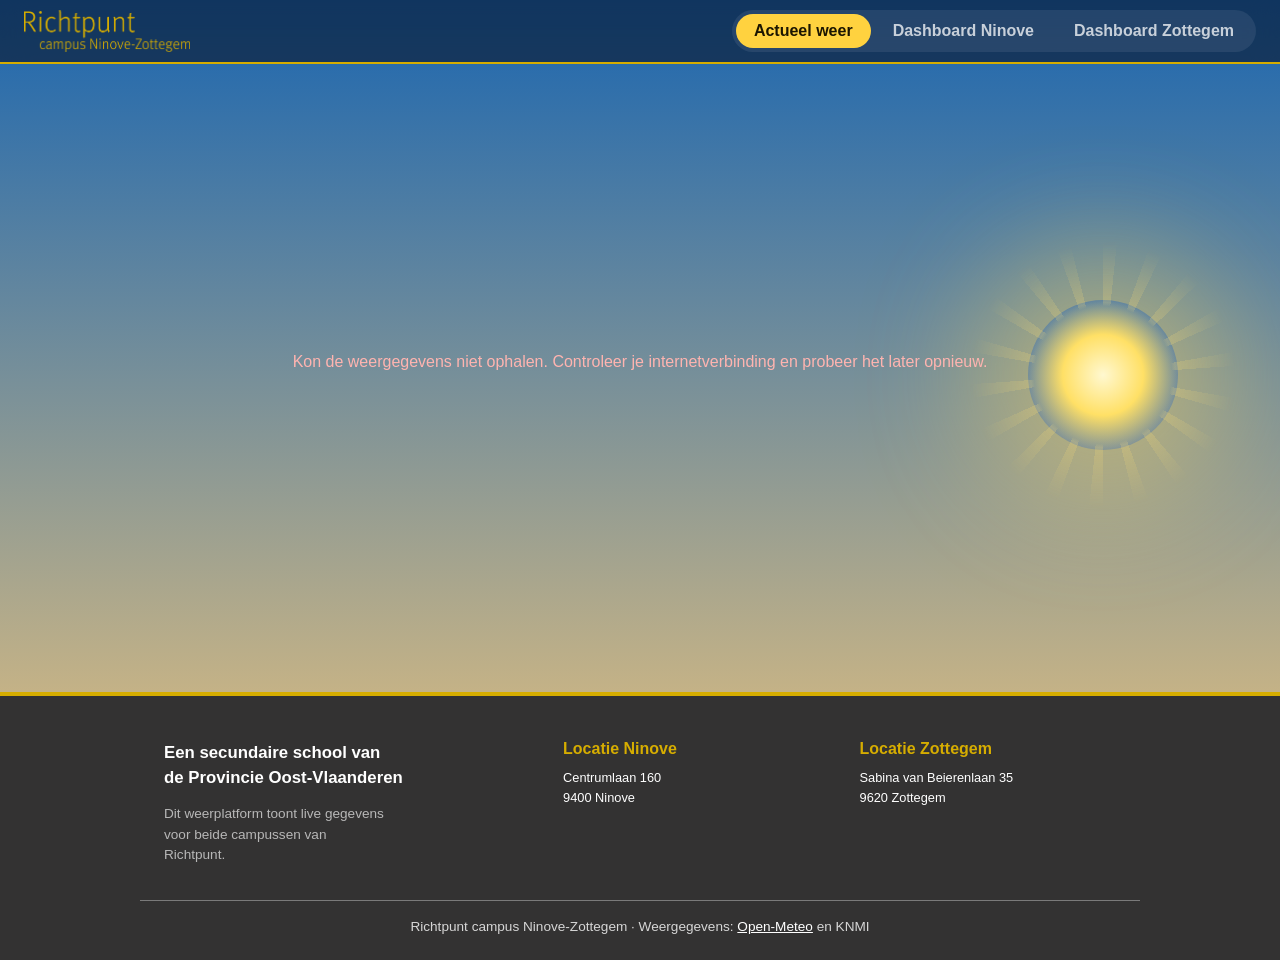
<file: projecten/weer/index.html>
<!DOCTYPE html>
<html lang="nl">
<head>
  <meta charset="UTF-8" />
  <meta name="viewport" content="width=device-width, initial-scale=1.0" />
  <title>Richtpunt Weer | campus Ninove-Zottegem</title>
  <link rel="preconnect" href="https://api.open-meteo.com" />
  <link rel="stylesheet" href="vendor/leaflet/leaflet.css" />
  <link rel="stylesheet" href="style.css?v=2" />
</head>
<body data-sky="clear" data-time="day">
  <div class="sky" aria-hidden="true">
    <div class="sun"></div>
    <div class="moon"></div>
    <div class="stars"></div>
    <div class="cloud c1"></div>
    <div class="cloud c2"></div>
    <div class="cloud c3"></div>
    <div class="cloud c4"></div>
    <div class="particles" id="particles"></div>
    <div class="flash"></div>
  </div>

  <div class="mascot-stage" aria-hidden="true">
  <div class="mascot" id="mascot" data-season="default">
    <div class="bubble"></div>
    <svg viewBox="-10 -42 140 192">
      <g class="m-all">
        <g class="m-wind"><path d="M-6 70 H18"/><path d="M-10 86 H12"/><path d="M-4 102 H16"/></g>

        <!-- jas -->
        <path class="m-coat" d="M18 150 C16 112 32 96 60 96 C88 96 104 112 102 150Z"/>
        <path class="m-coat-shade" d="M60 96 C88 96 104 112 102 150 L86 150 C90 126 78 104 60 96Z"/>
        <path class="m-collar" d="M42 98 L60 118 L78 98 L72 94 L60 105 L48 94Z"/>
        <path class="m-line" d="M60 118 V150"/>
        <circle class="m-btn" cx="60" cy="130" r="2.2"/><circle class="m-btn" cx="60" cy="142" r="2.2"/>
        <circle class="m-badge" cx="82" cy="126" r="8"/><text class="m-badge-t" x="82" y="129.4">R</text>
        <g class="s-kerst"><path class="sa-fur" d="M40 100 Q60 124 80 100 L84 106 Q60 132 36 106Z"/><circle class="sa-fur" cx="40" cy="104" r="5"/><circle class="sa-fur" cx="52" cy="114" r="5"/><circle class="sa-fur" cx="68" cy="114" r="5"/><circle class="sa-fur" cx="80" cy="104" r="5"/></g>
        <g class="s-pasen"><g transform="translate(34 134)"><line class="stem" x1="0" y1="0" x2="0" y2="9"/><circle class="flower-p" cx="-4" cy="-1" r="3.4"/><circle class="flower-p" cx="4" cy="-1" r="3.4"/><circle class="flower-p" cx="0" cy="-5" r="3.4"/><circle class="flower-p" cx="0" cy="3" r="3.4"/><circle class="flower-c" cx="0" cy="-1" r="2.6"/></g></g>

        <!-- sjaal bij kou -->
        <g class="m-scarf"><path d="M34 98 Q60 118 86 98 L84 112 Q60 130 36 112Z"/><path d="M72 112 L82 142 L67 138Z"/><path class="stripe" d="M38 104 Q60 122 82 104"/></g>

        <!-- zwaaiende arm met voorwerp -->
        <g class="m-arm">
          <path class="m-sleeve" d="M92 116 Q112 102 108 82"/>
          <g class="s-halloween" transform="translate(110 56)"><rect class="pumpkin-stem" x="-2.5" y="-14" width="5" height="6" rx="1.5"/><ellipse class="pumpkin" cx="0" cy="0" rx="13" ry="11"/><path class="pumpkin-rib" d="M-6 -10 Q-9 0 -6 10 M6 -10 Q9 0 6 10 M0 -11 V11"/><path class="pumpkin-face" d="M-7 -3 L-3 -3 L-5 -7Z M3 -3 L7 -3 L5 -7Z M-7 3 L-4 6 L-2 3 L0 6 L2 3 L4 6 L7 3 L5 8 L-5 8Z"/></g>
          <g class="s-pasen" transform="translate(110 60)"><ellipse class="egg" cx="0" cy="0" rx="9" ry="12"/><path class="egg-z" d="M-9 -2 L-5 -6 L-1 -2 L3 -6 L7 -2 L9 -3"/><path class="egg-z" d="M-9 5 L-5 1 L-1 5 L3 1 L7 5 L9 4"/><circle class="egg-d" cx="-2" cy="-9" r="1.5"/><circle class="egg-d" cx="3" cy="10" r="1.5"/></g>
          <g class="s-kerst"><path class="cane" d="M110 78 V48 Q110 36 120 36 Q130 36 130 46"/><path class="cane-r" d="M110 78 V48 Q110 36 120 36 Q130 36 130 46"/></g>
          <circle class="m-skin" cx="108" cy="76" r="7.5"/>
          <path d="M104 70 Q108 66 112 70" fill="none" stroke="rgba(0,0,0,.12)" stroke-width="1.5"/>
        </g>

        <!-- hoofd -->
        <ellipse class="m-skin-d" cx="30" cy="68" rx="4.6" ry="6.6"/><ellipse class="m-skin-d" cx="90" cy="68" rx="4.6" ry="6.6"/>
        <circle class="m-skin" cx="60" cy="62" r="30"/>
        <path class="m-hair" d="M30 62 C26 38 44 28 62 30 C80 28 96 40 90 62 C86 52 80 47 70 46 C62 52 46 50 38 54 C34 56 32 59 30 62Z"/>
        <!-- gezicht -->
        <g class="m-brows"><path d="M41 58 Q49 53 57 57"/><path d="M63 57 Q71 53 79 58"/></g>
        <g class="m-eyes"><circle class="white" cx="49" cy="68" r="6.8"/><circle class="white" cx="71" cy="68" r="6.8"/><circle class="pupil" cx="50" cy="69" r="3.6"/><circle class="pupil" cx="72" cy="69" r="3.6"/><circle class="glint" cx="51.4" cy="67.4" r="1.2"/><circle class="glint" cx="73.4" cy="67.4" r="1.2"/></g>
        <path class="m-nose" d="M60 71 Q57.5 77 61.5 78"/>
        <circle class="m-cheek" cx="41" cy="79" r="4.6"/><circle class="m-cheek" cx="79" cy="79" r="4.6"/>
        <path class="m-mouth" d="M50 82 Q60 93 70 82 Q60 84.5 50 82Z"/>
        <path class="m-teeth" d="M54 83 Q60 86.5 66 83 Q60 85 54 83Z"/>
        <g class="m-glasses"><rect x="37" y="60" width="23" height="15" rx="6.5"/><rect x="60" y="60" width="23" height="15" rx="6.5"/><path d="M58 66 H62"/><path d="M37 64 L31 62 M83 64 L89 62"/><rect class="shine" x="41" y="63" width="8" height="3" rx="1.5"/><rect class="shine" x="64" y="63" width="8" height="3" rx="1.5"/></g>

        <!-- standaard: muts -->
        <g class="s-default"><path class="beanie-top" d="M29 57 C27 22 93 22 91 57 C80 51 40 51 29 57Z"/><rect class="beanie-cuff" x="27" y="49" width="66" height="12" rx="6"/><path class="beanie-rib" d="M35 50 V60 M43 50 V60 M51 50 V60 M59 50 V60 M67 50 V60 M75 50 V60 M83 50 V60"/><circle class="pom" cx="60" cy="24" r="7.5"/><circle class="pom-hi" cx="57.5" cy="21.5" r="2.6"/></g>

        <!-- halloween: heksenhoed met vleermuis -->
        <g class="s-halloween"><ellipse class="w-hat" cx="60" cy="50" rx="42" ry="9"/><path class="w-hat" d="M36 49 C44 32 50 10 56 -12 C58 -20 66 -28 78 -32 C72 -22 72 -14 74 -4 C78 14 82 32 84 49Z"/><path class="w-band" d="M37 46 L83 46 L84 38 L40 38Z"/><rect class="w-buckle" x="55" y="36.5" width="10" height="11" rx="1.5"/><path class="w-star" d="M96 22 l2 5 5 .5 -4 3.5 1.2 5 -4.2 -2.8 -4.2 2.8 1.2 -5 -4 -3.5 5 -.5z"/><path class="w-star" d="M12 30 l1.5 3.6 3.8 .4 -2.9 2.5 .9 3.7 -3.3 -2 -3.3 2 .9 -3.7 -2.9 -2.5 3.8 -.4z" style="animation-delay:-1.3s"/>
          <g class="bat" transform="translate(-4 4)"><path d="M0 0 C2 -4 6 -5 8 -2 C10 -5 14 -4 16 0 C13 -1 11 0 10 2 C9 1 7 1 6 2 C5 0 3 -1 0 0Z"/><g class="wing"></g></g></g>

        <!-- pasen: konijnenoren -->
        <g class="s-pasen"><g class="ear e1"><path class="ear-out" d="M40 44 C26 12 30 -26 44 -32 C58 -26 54 12 52 44Z"/><path class="ear-in" d="M43 38 C34 14 37 -16 44 -21 C51 -16 50 14 49 38Z"/></g><g class="ear e2"><path class="ear-out" d="M68 44 C66 12 62 -26 76 -32 C90 -26 94 12 80 44Z"/><path class="ear-in" d="M71 38 C70 14 69 -16 76 -21 C83 -16 86 14 77 38Z"/></g><path class="band" d="M31 52 Q60 34 89 52"/><circle class="flower-c" cx="76" cy="42" r="0"/></g>

        <!-- kerst: kerstmuts -->
        <g class="s-kerst"><path class="sa-hat" d="M29 55 C28 26 58 6 92 20 C100 28 92 42 91 55 C80 48 40 48 29 55Z"/><path class="sa-shadow" d="M62 12 C80 14 90 28 91 55 C86 52 84 51 80 50 C84 36 76 22 62 12Z"/><rect class="sa-fur" x="25" y="47" width="70" height="14" rx="7"/><circle class="sa-fur" cx="98" cy="22" r="8"/></g>

        <!-- paraplu bij regen -->
        <g class="m-umbrella"><path class="canopy" d="M2 36 Q60 -34 118 36 Q103 27 89 36 Q74 27 60 36 Q46 27 31 36 Q17 27 2 36Z"/><path class="rib" d="M60 -12 V36 M60 36 V76 Q60 86 68 84"/></g>

        <!-- sneeuw bij kerst -->
        <g class="snow s-kerst"><circle cx="8" cy="-10" r="2.2"/><circle cx="104" cy="-14" r="1.8"/><circle cx="22" cy="-26" r="1.6"/><circle cx="118" cy="4" r="2"/><circle cx="-2" cy="14" r="1.8"/></g>
      </g>
    </svg>
  </div>
  </div>

  <header class="topbar">
    <div class="logo" id="nav-logo">
      <img src="assets/logo.png" alt="Richtpunt campus Ninove-Zottegem" />
    </div>
    <nav class="mainnav">
      <a href="#" id="nav-home" class="active" data-page="home">Actueel weer</a>
      <a href="#" id="nav-dash-ninove" data-page="dashboard-ninove">Dashboard Ninove</a>
      <a href="#" id="nav-dash-zottegem" data-page="dashboard-zottegem">Dashboard Zottegem</a>
    </nav>
    <div class="station-picker">
      <label for="station-select">Locatie:</label>
      <select id="station-select" disabled>
        <option>Laden…</option>
      </select>
    </div>
  </header>

  <main>
    <div id="status" class="status-msg"><div class="skeleton"><i></i><i></i><i></i></div><span>Weergegevens worden opgehaald…</span></div>

    <!-- ===== Pagina 1: Actueel weer ===== -->
    <section id="page-home" class="page" hidden>
      <div class="campus-banner" id="campus-banner" data-campus="ninove">
        <svg class="cb-art" viewBox="0 0 600 200" preserveAspectRatio="xMaxYMid slice" aria-hidden="true">
          <g class="art-ninove">
            <circle cx="470" cy="60" r="90" class="a1"/><circle cx="560" cy="150" r="70" class="a2"/>
            <path class="a3" d="M300 200 V130 H340 V90 H390 V140 H430 V110 H470 V200Z"/>
          </g>
          <g class="art-zottegem">
            <path class="a1" d="M330 200 L430 40 L530 200Z"/><path class="a2" d="M420 200 L520 70 L620 200Z"/>
            <circle cx="400" cy="46" r="26" class="a3"/>
          </g>
        </svg>
        <div class="cb-text">
          <span class="cb-kicker">Actueel weer op</span>
          <h1 class="cb-name" id="cb-name">Richtpunt Ninove</h1>
          <span class="cb-sub">Richtpunt campus Ninove-Zottegem</span>
        </div>
        <div class="cb-tabs" role="tablist" aria-label="Kies campus">
          <button type="button" role="tab" data-campus="ninove">Ninove</button>
          <button type="button" role="tab" data-campus="zottegem">Zottegem</button>
          <span class="cb-thumb" aria-hidden="true"></span>
        </div>
      </div>

      <div class="hero-card">
        <div class="hero-icon" id="hero-icon-emoji" aria-hidden="true"></div>
        <div class="hero-info">
          <h2 id="hero-station"></h2>
          <p class="desc" id="hero-desc"></p>
        </div>
        <div class="hero-temp" id="hero-temp"></div>
      </div>

      <div class="card-grid">
        <div class="info-card">
          <div class="label">Gevoelstemperatuur</div>
          <div class="value" id="feel-temp"></div>
        </div>
        <div class="info-card">
          <div class="label">Zon op / onder</div>
          <div class="value" id="home-sun"></div>
        </div>
        <div class="info-card">
          <div class="label">Luchtvochtigheid</div>
          <div class="value" id="humidity"></div>
        </div>
      </div>

      <div class="panel wind-panel" id="wind-panel">
        <div class="panel-head">
          <h3>Wind</h3>
          <span class="chip" id="beaufort"></span>
        </div>
        <div class="wind-body">
          <div class="compass">
            <div class="compass-ring">
              <span class="cp n">N</span><span class="cp o">O</span><span class="cp z">Z</span><span class="cp w">W</span>
              <div class="needle" id="needle"></div>
            </div>
            <div class="compass-from" id="wind-from"></div>
          </div>
          <div class="wind-figures">
            <div class="fig"><span class="num" id="wind-kmh">n.b.</span><span class="unit-label">km/u</span></div>
            <div class="fig fig-kn"><span class="num" id="wind-kn">n.b.</span><span class="unit-label">knopen</span></div>
            <p class="wind-gust" id="gust-line"></p>
          </div>
        </div>
      </div>

      <div class="panel drone-panel" id="drone-panel" data-verdict="go">
        <div class="panel-head">
          <h3>Drone-check</h3>
          <span class="chip">kleine drone, tot 1 kg</span>
        </div>
        <div class="drone-body">
          <div class="verdict">
            <svg class="drone-svg" viewBox="0 0 100 100" aria-hidden="true">
              <g class="arms">
                <line x1="30" y1="30" x2="70" y2="70" />
                <line x1="70" y1="30" x2="30" y2="70" />
              </g>
              <rect class="body" x="38" y="38" width="24" height="24" rx="7" />
              <circle class="eye" cx="50" cy="50" r="4" />
              <g class="rotor r1"><ellipse cx="22" cy="22" rx="16" ry="3.2" /></g>
              <g class="rotor r2"><ellipse cx="78" cy="22" rx="16" ry="3.2" /></g>
              <g class="rotor r3"><ellipse cx="22" cy="78" rx="16" ry="3.2" /></g>
              <g class="rotor r4"><ellipse cx="78" cy="78" rx="16" ry="3.2" /></g>
            </svg>
            <div class="verdict-text">
              <div class="verdict-title" id="verdict-title">Even laden…</div>
              <div class="verdict-sub" id="verdict-sub"></div>
            </div>
          </div>
          <ul class="checks" id="drone-checks"></ul>
        </div>
        <p class="drone-note">Dit is een richtlijn op basis van de weergegevens, geen toestemming om te vliegen. Controleer altijd de geldende regels en no-fly zones (bijvoorbeeld rond luchthavens) en kijk zelf naar de omstandigheden ter plaatse.</p>
      </div>

      <div class="more-head">
        <h3 class="sub-title">Meer details</h3>
        <p class="page-sub" id="details-sub">Aanvullende weergegevens van de gekozen locatie.</p>
      </div>
      <div class="card-grid">
        <div class="info-card">
          <div class="label">Luchtdruk</div>
          <div class="value" id="pressure"></div>
        </div>
        <div class="info-card">
          <div class="label">Bewolking</div>
          <div class="value" id="cloud-cover"></div>
        </div>
        <div class="info-card">
          <div class="label">Neerslag, laatste uur</div>
          <div class="value" id="rain-hour"></div>
        </div>
        <div class="info-card">
          <div class="label">Windstoten</div>
          <div class="value" id="wind-gusts"></div>
          <div class="sub" id="wind-gusts-kn"></div>
        </div>
        <div class="info-card">
          <div class="label">Zonsopkomst</div>
          <div class="value" id="sunrise"></div>
        </div>
        <div class="info-card">
          <div class="label">Zonsondergang</div>
          <div class="value" id="sunset"></div>
        </div>
      </div>

      
      <h3 class="sub-title">Bewolking op de kaart</h3>
      <p class="page-sub">De schooladressen van Richtpunt Ninove en Richtpunt Zottegem met de actuele bewolkingsgraad.</p>
      <div id="cloud-map"></div>

      <p class="updated" id="updated-home"></p>
    </section>

    <!-- ===== Pagina 3 en 4: Dashboard per campus (één scherm voor op school) ===== -->
    <section id="page-dashboard" class="page" hidden>
      <div class="d-top">
        <svg class="d-analog" viewBox="0 0 100 100" aria-hidden="true">
          <circle class="face" cx="50" cy="50" r="45"/>
          <circle class="rim" cx="50" cy="50" r="46.5"/>
          <g class="marks" id="clock-marks"></g>
          <g class="hand h" id="hand-h"><path d="M47.2 56 L47.8 22 L52.2 22 L52.8 56Z"/></g>
          <g class="hand m" id="hand-m"><path d="M48 58 L48.6 9 L51.4 9 L52 58Z"/></g>
          <g class="hand s" id="hand-s"><line x1="50" y1="64" x2="50" y2="10"/><circle cx="50" cy="20" r="2.2"/></g>
          <circle class="pin" cx="50" cy="50" r="3"/>
        </svg>
        <div class="d-heading">
          <h2 class="d-title" id="d-title"></h2>
          <div class="d-date" id="dash-date"></div>
        </div>
        <div class="d-clock" id="dash-clock">--:--</div>
      </div>
      <div id="dash-root"></div>
    </section>
  </main>

  <footer class="site-footer">
    <div class="foot-inner">
      <div class="foot-col foot-about">
        <p class="foot-lead">Een secundaire school van<br />de Provincie Oost-Vlaanderen</p>
        <p class="foot-small">Dit weerplatform toont live gegevens voor beide campussen van Richtpunt.</p>
      </div>
      <div class="foot-col">
        <h3>Locatie Ninove</h3>
        <address>Centrumlaan 160<br />9400 Ninove</address>
      </div>
      <div class="foot-col">
        <h3>Locatie Zottegem</h3>
        <address>Sabina van Beierenlaan 35<br />9620 Zottegem</address>
      </div>
    </div>
    <div class="foot-bottom">
      Richtpunt campus Ninove-Zottegem &middot; Weergegevens: <a href="https://open-meteo.com" target="_blank" rel="noopener">Open-Meteo</a> en KNMI
    </div>
  </footer>

  <script src="vendor/leaflet/leaflet.js"></script>
  <script src="script.js"></script>
</body>
</html>
</file>
<file: projecten/weer/vendor/leaflet/leaflet.css>
/* required styles */

.leaflet-pane,
.leaflet-tile,
.leaflet-marker-icon,
.leaflet-marker-shadow,
.leaflet-tile-container,
.leaflet-pane > svg,
.leaflet-pane > canvas,
.leaflet-zoom-box,
.leaflet-image-layer,
.leaflet-layer {
	position: absolute;
	left: 0;
	top: 0;
	}
.leaflet-container {
	overflow: hidden;
	}
.leaflet-tile,
.leaflet-marker-icon,
.leaflet-marker-shadow {
	-webkit-user-select: none;
	   -moz-user-select: none;
	        user-select: none;
	  -webkit-user-drag: none;
	}
/* Prevents IE11 from highlighting tiles in blue */
.leaflet-tile::selection {
	background: transparent;
}
/* Safari renders non-retina tile on retina better with this, but Chrome is worse */
.leaflet-safari .leaflet-tile {
	image-rendering: -webkit-optimize-contrast;
	}
/* hack that prevents hw layers "stretching" when loading new tiles */
.leaflet-safari .leaflet-tile-container {
	width: 1600px;
	height: 1600px;
	-webkit-transform-origin: 0 0;
	}
.leaflet-marker-icon,
.leaflet-marker-shadow {
	display: block;
	}
/* .leaflet-container svg: reset svg max-width decleration shipped in Joomla! (joomla.org) 3.x */
/* .leaflet-container img: map is broken in FF if you have max-width: 100% on tiles */
.leaflet-container .leaflet-overlay-pane svg {
	max-width: none !important;
	max-height: none !important;
	}
.leaflet-container .leaflet-marker-pane img,
.leaflet-container .leaflet-shadow-pane img,
.leaflet-container .leaflet-tile-pane img,
.leaflet-container img.leaflet-image-layer,
.leaflet-container .leaflet-tile {
	max-width: none !important;
	max-height: none !important;
	width: auto;
	padding: 0;
	}

.leaflet-container img.leaflet-tile {
	/* See: https://bugs.chromium.org/p/chromium/issues/detail?id=600120 */
	mix-blend-mode: plus-lighter;
}

.leaflet-container.leaflet-touch-zoom {
	-ms-touch-action: pan-x pan-y;
	touch-action: pan-x pan-y;
	}
.leaflet-container.leaflet-touch-drag {
	-ms-touch-action: pinch-zoom;
	/* Fallback for FF which doesn't support pinch-zoom */
	touch-action: none;
	touch-action: pinch-zoom;
}
.leaflet-container.leaflet-touch-drag.leaflet-touch-zoom {
	-ms-touch-action: none;
	touch-action: none;
}
.leaflet-container {
	-webkit-tap-highlight-color: transparent;
}
.leaflet-container a {
	-webkit-tap-highlight-color: rgba(51, 181, 229, 0.4);
}
.leaflet-tile {
	filter: inherit;
	visibility: hidden;
	}
.leaflet-tile-loaded {
	visibility: inherit;
	}
.leaflet-zoom-box {
	width: 0;
	height: 0;
	-moz-box-sizing: border-box;
	     box-sizing: border-box;
	z-index: 800;
	}
/* workaround for https://bugzilla.mozilla.org/show_bug.cgi?id=888319 */
.leaflet-overlay-pane svg {
	-moz-user-select: none;
	}

.leaflet-pane         { z-index: 400; }

.leaflet-tile-pane    { z-index: 200; }
.leaflet-overlay-pane { z-index: 400; }
.leaflet-shadow-pane  { z-index: 500; }
.leaflet-marker-pane  { z-index: 600; }
.leaflet-tooltip-pane   { z-index: 650; }
.leaflet-popup-pane   { z-index: 700; }

.leaflet-map-pane canvas { z-index: 100; }
.leaflet-map-pane svg    { z-index: 200; }

.leaflet-vml-shape {
	width: 1px;
	height: 1px;
	}
.lvml {
	behavior: url(#default#VML);
	display: inline-block;
	position: absolute;
	}


/* control positioning */

.leaflet-control {
	position: relative;
	z-index: 800;
	pointer-events: visiblePainted; /* IE 9-10 doesn't have auto */
	pointer-events: auto;
	}
.leaflet-top,
.leaflet-bottom {
	position: absolute;
	z-index: 1000;
	pointer-events: none;
	}
.leaflet-top {
	top: 0;
	}
.leaflet-right {
	right: 0;
	}
.leaflet-bottom {
	bottom: 0;
	}
.leaflet-left {
	left: 0;
	}
.leaflet-control {
	float: left;
	clear: both;
	}
.leaflet-right .leaflet-control {
	float: right;
	}
.leaflet-top .leaflet-control {
	margin-top: 10px;
	}
.leaflet-bottom .leaflet-control {
	margin-bottom: 10px;
	}
.leaflet-left .leaflet-control {
	margin-left: 10px;
	}
.leaflet-right .leaflet-control {
	margin-right: 10px;
	}


/* zoom and fade animations */

.leaflet-fade-anim .leaflet-popup {
	opacity: 0;
	-webkit-transition: opacity 0.2s linear;
	   -moz-transition: opacity 0.2s linear;
	        transition: opacity 0.2s linear;
	}
.leaflet-fade-anim .leaflet-map-pane .leaflet-popup {
	opacity: 1;
	}
.leaflet-zoom-animated {
	-webkit-transform-origin: 0 0;
	    -ms-transform-origin: 0 0;
	        transform-origin: 0 0;
	}
svg.leaflet-zoom-animated {
	will-change: transform;
}

.leaflet-zoom-anim .leaflet-zoom-animated {
	-webkit-transition: -webkit-transform 0.25s cubic-bezier(0,0,0.25,1);
	   -moz-transition:    -moz-transform 0.25s cubic-bezier(0,0,0.25,1);
	        transition:         transform 0.25s cubic-bezier(0,0,0.25,1);
	}
.leaflet-zoom-anim .leaflet-tile,
.leaflet-pan-anim .leaflet-tile {
	-webkit-transition: none;
	   -moz-transition: none;
	        transition: none;
	}

.leaflet-zoom-anim .leaflet-zoom-hide {
	visibility: hidden;
	}


/* cursors */

.leaflet-interactive {
	cursor: pointer;
	}
.leaflet-grab {
	cursor: -webkit-grab;
	cursor:    -moz-grab;
	cursor:         grab;
	}
.leaflet-crosshair,
.leaflet-crosshair .leaflet-interactive {
	cursor: crosshair;
	}
.leaflet-popup-pane,
.leaflet-control {
	cursor: auto;
	}
.leaflet-dragging .leaflet-grab,
.leaflet-dragging .leaflet-grab .leaflet-interactive,
.leaflet-dragging .leaflet-marker-draggable {
	cursor: move;
	cursor: -webkit-grabbing;
	cursor:    -moz-grabbing;
	cursor:         grabbing;
	}

/* marker & overlays interactivity */
.leaflet-marker-icon,
.leaflet-marker-shadow,
.leaflet-image-layer,
.leaflet-pane > svg path,
.leaflet-tile-container {
	pointer-events: none;
	}

.leaflet-marker-icon.leaflet-interactive,
.leaflet-image-layer.leaflet-interactive,
.leaflet-pane > svg path.leaflet-interactive,
svg.leaflet-image-layer.leaflet-interactive path {
	pointer-events: visiblePainted; /* IE 9-10 doesn't have auto */
	pointer-events: auto;
	}

/* visual tweaks */

.leaflet-container {
	background: #ddd;
	outline-offset: 1px;
	}
.leaflet-container a {
	color: #0078A8;
	}
.leaflet-zoom-box {
	border: 2px dotted #38f;
	background: rgba(255,255,255,0.5);
	}


/* general typography */
.leaflet-container {
	font-family: "Helvetica Neue", Arial, Helvetica, sans-serif;
	font-size: 12px;
	font-size: 0.75rem;
	line-height: 1.5;
	}


/* general toolbar styles */

.leaflet-bar {
	box-shadow: 0 1px 5px rgba(0,0,0,0.65);
	border-radius: 4px;
	}
.leaflet-bar a {
	background-color: #fff;
	border-bottom: 1px solid #ccc;
	width: 26px;
	height: 26px;
	line-height: 26px;
	display: block;
	text-align: center;
	text-decoration: none;
	color: black;
	}
.leaflet-bar a,
.leaflet-control-layers-toggle {
	background-position: 50% 50%;
	background-repeat: no-repeat;
	display: block;
	}
.leaflet-bar a:hover,
.leaflet-bar a:focus {
	background-color: #f4f4f4;
	}
.leaflet-bar a:first-child {
	border-top-left-radius: 4px;
	border-top-right-radius: 4px;
	}
.leaflet-bar a:last-child {
	border-bottom-left-radius: 4px;
	border-bottom-right-radius: 4px;
	border-bottom: none;
	}
.leaflet-bar a.leaflet-disabled {
	cursor: default;
	background-color: #f4f4f4;
	color: #bbb;
	}

.leaflet-touch .leaflet-bar a {
	width: 30px;
	height: 30px;
	line-height: 30px;
	}
.leaflet-touch .leaflet-bar a:first-child {
	border-top-left-radius: 2px;
	border-top-right-radius: 2px;
	}
.leaflet-touch .leaflet-bar a:last-child {
	border-bottom-left-radius: 2px;
	border-bottom-right-radius: 2px;
	}

/* zoom control */

.leaflet-control-zoom-in,
.leaflet-control-zoom-out {
	font: bold 18px 'Lucida Console', Monaco, monospace;
	text-indent: 1px;
	}

.leaflet-touch .leaflet-control-zoom-in, .leaflet-touch .leaflet-control-zoom-out  {
	font-size: 22px;
	}


/* layers control */

.leaflet-control-layers {
	box-shadow: 0 1px 5px rgba(0,0,0,0.4);
	background: #fff;
	border-radius: 5px;
	}
.leaflet-control-layers-toggle {
	background-image: url(images/layers.png);
	width: 36px;
	height: 36px;
	}
.leaflet-retina .leaflet-control-layers-toggle {
	background-image: url(images/layers-2x.png);
	background-size: 26px 26px;
	}
.leaflet-touch .leaflet-control-layers-toggle {
	width: 44px;
	height: 44px;
	}
.leaflet-control-layers .leaflet-control-layers-list,
.leaflet-control-layers-expanded .leaflet-control-layers-toggle {
	display: none;
	}
.leaflet-control-layers-expanded .leaflet-control-layers-list {
	display: block;
	position: relative;
	}
.leaflet-control-layers-expanded {
	padding: 6px 10px 6px 6px;
	color: #333;
	background: #fff;
	}
.leaflet-control-layers-scrollbar {
	overflow-y: scroll;
	overflow-x: hidden;
	padding-right: 5px;
	}
.leaflet-control-layers-selector {
	margin-top: 2px;
	position: relative;
	top: 1px;
	}
.leaflet-control-layers label {
	display: block;
	font-size: 13px;
	font-size: 1.08333em;
	}
.leaflet-control-layers-separator {
	height: 0;
	border-top: 1px solid #ddd;
	margin: 5px -10px 5px -6px;
	}

/* Default icon URLs */
.leaflet-default-icon-path { /* used only in path-guessing heuristic, see L.Icon.Default */
	background-image: url(images/marker-icon.png);
	}


/* attribution and scale controls */

.leaflet-container .leaflet-control-attribution {
	background: #fff;
	background: rgba(255, 255, 255, 0.8);
	margin: 0;
	}
.leaflet-control-attribution,
.leaflet-control-scale-line {
	padding: 0 5px;
	color: #333;
	line-height: 1.4;
	}
.leaflet-control-attribution a {
	text-decoration: none;
	}
.leaflet-control-attribution a:hover,
.leaflet-control-attribution a:focus {
	text-decoration: underline;
	}
.leaflet-attribution-flag {
	display: inline !important;
	vertical-align: baseline !important;
	width: 1em;
	height: 0.6669em;
	}
.leaflet-left .leaflet-control-scale {
	margin-left: 5px;
	}
.leaflet-bottom .leaflet-control-scale {
	margin-bottom: 5px;
	}
.leaflet-control-scale-line {
	border: 2px solid #777;
	border-top: none;
	line-height: 1.1;
	padding: 2px 5px 1px;
	white-space: nowrap;
	-moz-box-sizing: border-box;
	     box-sizing: border-box;
	background: rgba(255, 255, 255, 0.8);
	text-shadow: 1px 1px #fff;
	}
.leaflet-control-scale-line:not(:first-child) {
	border-top: 2px solid #777;
	border-bottom: none;
	margin-top: -2px;
	}
.leaflet-control-scale-line:not(:first-child):not(:last-child) {
	border-bottom: 2px solid #777;
	}

.leaflet-touch .leaflet-control-attribution,
.leaflet-touch .leaflet-control-layers,
.leaflet-touch .leaflet-bar {
	box-shadow: none;
	}
.leaflet-touch .leaflet-control-layers,
.leaflet-touch .leaflet-bar {
	border: 2px solid rgba(0,0,0,0.2);
	background-clip: padding-box;
	}


/* popup */

.leaflet-popup {
	position: absolute;
	text-align: center;
	margin-bottom: 20px;
	}
.leaflet-popup-content-wrapper {
	padding: 1px;
	text-align: left;
	border-radius: 12px;
	}
.leaflet-popup-content {
	margin: 13px 24px 13px 20px;
	line-height: 1.3;
	font-size: 13px;
	font-size: 1.08333em;
	min-height: 1px;
	}
.leaflet-popup-content p {
	margin: 17px 0;
	margin: 1.3em 0;
	}
.leaflet-popup-tip-container {
	width: 40px;
	height: 20px;
	position: absolute;
	left: 50%;
	margin-top: -1px;
	margin-left: -20px;
	overflow: hidden;
	pointer-events: none;
	}
.leaflet-popup-tip {
	width: 17px;
	height: 17px;
	padding: 1px;

	margin: -10px auto 0;
	pointer-events: auto;

	-webkit-transform: rotate(45deg);
	   -moz-transform: rotate(45deg);
	    -ms-transform: rotate(45deg);
	        transform: rotate(45deg);
	}
.leaflet-popup-content-wrapper,
.leaflet-popup-tip {
	background: white;
	color: #333;
	box-shadow: 0 3px 14px rgba(0,0,0,0.4);
	}
.leaflet-container a.leaflet-popup-close-button {
	position: absolute;
	top: 0;
	right: 0;
	border: none;
	text-align: center;
	width: 24px;
	height: 24px;
	font: 16px/24px Tahoma, Verdana, sans-serif;
	color: #757575;
	text-decoration: none;
	background: transparent;
	}
.leaflet-container a.leaflet-popup-close-button:hover,
.leaflet-container a.leaflet-popup-close-button:focus {
	color: #585858;
	}
.leaflet-popup-scrolled {
	overflow: auto;
	}

.leaflet-oldie .leaflet-popup-content-wrapper {
	-ms-zoom: 1;
	}
.leaflet-oldie .leaflet-popup-tip {
	width: 24px;
	margin: 0 auto;

	-ms-filter: "progid:DXImageTransform.Microsoft.Matrix(M11=0.70710678, M12=0.70710678, M21=-0.70710678, M22=0.70710678)";
	filter: progid:DXImageTransform.Microsoft.Matrix(M11=0.70710678, M12=0.70710678, M21=-0.70710678, M22=0.70710678);
	}

.leaflet-oldie .leaflet-control-zoom,
.leaflet-oldie .leaflet-control-layers,
.leaflet-oldie .leaflet-popup-content-wrapper,
.leaflet-oldie .leaflet-popup-tip {
	border: 1px solid #999;
	}


/* div icon */

.leaflet-div-icon {
	background: #fff;
	border: 1px solid #666;
	}


/* Tooltip */
/* Base styles for the element that has a tooltip */
.leaflet-tooltip {
	position: absolute;
	padding: 6px;
	background-color: #fff;
	border: 1px solid #fff;
	border-radius: 3px;
	color: #222;
	white-space: nowrap;
	-webkit-user-select: none;
	-moz-user-select: none;
	-ms-user-select: none;
	user-select: none;
	pointer-events: none;
	box-shadow: 0 1px 3px rgba(0,0,0,0.4);
	}
.leaflet-tooltip.leaflet-interactive {
	cursor: pointer;
	pointer-events: auto;
	}
.leaflet-tooltip-top:before,
.leaflet-tooltip-bottom:before,
.leaflet-tooltip-left:before,
.leaflet-tooltip-right:before {
	position: absolute;
	pointer-events: none;
	border: 6px solid transparent;
	background: transparent;
	content: "";
	}

/* Directions */

.leaflet-tooltip-bottom {
	margin-top: 6px;
}
.leaflet-tooltip-top {
	margin-top: -6px;
}
.leaflet-tooltip-bottom:before,
.leaflet-tooltip-top:before {
	left: 50%;
	margin-left: -6px;
	}
.leaflet-tooltip-top:before {
	bottom: 0;
	margin-bottom: -12px;
	border-top-color: #fff;
	}
.leaflet-tooltip-bottom:before {
	top: 0;
	margin-top: -12px;
	margin-left: -6px;
	border-bottom-color: #fff;
	}
.leaflet-tooltip-left {
	margin-left: -6px;
}
.leaflet-tooltip-right {
	margin-left: 6px;
}
.leaflet-tooltip-left:before,
.leaflet-tooltip-right:before {
	top: 50%;
	margin-top: -6px;
	}
.leaflet-tooltip-left:before {
	right: 0;
	margin-right: -12px;
	border-left-color: #fff;
	}
.leaflet-tooltip-right:before {
	left: 0;
	margin-left: -12px;
	border-right-color: #fff;
	}

/* Printing */

@media print {
	/* Prevent printers from removing background-images of controls. */
	.leaflet-control {
		-webkit-print-color-adjust: exact;
		print-color-adjust: exact;
		}
	}
</file>
<file: projecten/weer/style.css>
:root {
  --gold: #d6ad00;
  --gold-bright: #ffd23f;
  --gold-dark: #8a6f00;
  --ink: #ffffff;
  --ink-soft: rgba(255, 255, 255, 0.72);
  --glass: rgba(10, 17, 34, 0.62);
  --glass-line: rgba(255, 255, 255, 0.16);
  --radius: 18px;
  --ok: #3ddc84;
  --warn: #ffb020;
  --bad: #ff5a5f;
  --sky-top: #1b66b0;
  --sky-bottom: #f7c97a;
}

* {
  box-sizing: border-box;
}

html {
  min-height: 100%;
}

body {
  margin: 0;
  min-height: 100vh;
  font-family: "Segoe UI", Verdana, Arial, sans-serif;
  color: var(--ink);
  background: var(--sky-top);
}

/* ---------- Lucht: kleur volgt het weer en het moment van de dag ---------- */

body[data-sky="clear"][data-time="day"]   { --sky-top: #1b66b0; --sky-bottom: #f7c97a; }
body[data-sky="partly"][data-time="day"]  { --sky-top: #3d78b0; --sky-bottom: #cfd9e2; }
body[data-sky="cloudy"][data-time="day"]  { --sky-top: #55687c; --sky-bottom: #a7b3bd; }
body[data-sky="fog"][data-time="day"]     { --sky-top: #7d8a93; --sky-bottom: #c9ced1; }
body[data-sky="rain"][data-time="day"]    { --sky-top: #2c3b4d; --sky-bottom: #5c7184; }
body[data-sky="snow"][data-time="day"]    { --sky-top: #62788f; --sky-bottom: #d3dde6; }
body[data-sky="storm"][data-time="day"]   { --sky-top: #191d2c; --sky-bottom: #444a63; }

body[data-time="night"]                   { --sky-top: #050a1d; --sky-bottom: #1d2a58; }
body[data-sky="cloudy"][data-time="night"],
body[data-sky="fog"][data-time="night"]   { --sky-top: #0c121f; --sky-bottom: #2b3446; }
body[data-sky="rain"][data-time="night"]  { --sky-top: #080d17; --sky-bottom: #263447; }
body[data-sky="storm"][data-time="night"] { --sky-top: #05060d; --sky-bottom: #25283d; }
body[data-sky="snow"][data-time="night"]  { --sky-top: #141b2b; --sky-bottom: #4a5870; }

.sky {
  background: linear-gradient(180deg, var(--sky-top), var(--sky-bottom));
  position: fixed;
  inset: 0;
  overflow: hidden;
  pointer-events: none;
  z-index: 0;
}

header.topbar,
.hero-banner,
main,
footer {
  position: relative;
  z-index: 1;
}

/* zon */
.sun {
  position: absolute;
  top: 300px;
  right: 8%;
  width: 150px;
  height: 150px;
  border-radius: 50%;
  background: radial-gradient(circle, #fff8d0 0%, #ffe066 38%, rgba(255, 210, 63, 0) 70%);
  box-shadow: 0 0 120px 50px rgba(255, 214, 90, 0.45);
  opacity: 0;
  animation: sunPulse 6s ease-in-out infinite;
}
.sun::before {
  content: "";
  position: absolute;
  inset: -60px;
  border-radius: 50%;
  background: repeating-conic-gradient(rgba(255, 224, 120, 0.22) 0 6deg, transparent 6deg 20deg);
  -webkit-mask: radial-gradient(circle, transparent 36%, #000 38%, transparent 70%);
  mask: radial-gradient(circle, transparent 36%, #000 38%, transparent 70%);
  animation: spin 50s linear infinite;
}
body[data-time="day"][data-sky="clear"] .sun,
body[data-time="day"][data-sky="partly"] .sun { opacity: 1; }
body[data-time="day"][data-sky="partly"] .sun { opacity: 0.8; }

/* maan en sterren */
.moon {
  position: absolute;
  top: 320px;
  right: 10%;
  width: 90px;
  height: 90px;
  border-radius: 50%;
  background: radial-gradient(circle at 35% 35%, #ffffff, #dfe6f5 60%, #aab6d3);
  box-shadow: 0 0 60px 14px rgba(190, 205, 255, 0.35);
  opacity: 0;
  transition: opacity 1.2s;
}
.stars {
  position: absolute;
  inset: 0 0 35% 0;
  opacity: 0;
  transition: opacity 1.2s;
  background-image:
    radial-gradient(1.5px 1.5px at 8% 20%, #fff, transparent),
    radial-gradient(1px 1px at 18% 62%, #fff, transparent),
    radial-gradient(2px 2px at 27% 14%, #fff, transparent),
    radial-gradient(1px 1px at 36% 48%, #fff, transparent),
    radial-gradient(1.5px 1.5px at 47% 28%, #fff, transparent),
    radial-gradient(1px 1px at 58% 70%, #fff, transparent),
    radial-gradient(2px 2px at 66% 16%, #fff, transparent),
    radial-gradient(1px 1px at 74% 52%, #fff, transparent),
    radial-gradient(1.5px 1.5px at 83% 34%, #fff, transparent),
    radial-gradient(1px 1px at 92% 66%, #fff, transparent),
    radial-gradient(1px 1px at 12% 84%, #fff, transparent),
    radial-gradient(1.5px 1.5px at 53% 90%, #fff, transparent);
  animation: twinkle 4s ease-in-out infinite;
}
body[data-time="night"][data-sky="clear"] .moon,
body[data-time="night"][data-sky="partly"] .moon { opacity: 1; }
body[data-time="night"][data-sky="clear"] .stars,
body[data-time="night"][data-sky="partly"] .stars { opacity: 1; }

/* wolken */
.cloud {
  position: absolute;
  left: -320px;
  width: 260px;
  height: 70px;
  border-radius: 70px;
  background: rgba(255, 255, 255, 0.85);
  filter: blur(1px);
  opacity: 0;
  transition: opacity 1.2s;
  animation: drift 70s linear infinite;
}
.cloud::before,
.cloud::after {
  content: "";
  position: absolute;
  background: inherit;
  border-radius: 50%;
}
.cloud::before { width: 110px; height: 110px; top: -50px; left: 36px; }
.cloud::after  { width: 80px;  height: 80px;  top: -34px; left: 120px; }
.cloud.c1 { top: 14%; animation-duration: 80s; }
.cloud.c2 { top: 30%; animation-duration: 110s; animation-delay: -40s; transform: scale(1.4); }
.cloud.c3 { top: 52%; animation-duration: 95s; animation-delay: -70s; transform: scale(0.8); }
.cloud.c4 { top: 70%; animation-duration: 130s; animation-delay: -20s; transform: scale(1.8); }

body[data-sky="partly"] .cloud.c1,
body[data-sky="partly"] .cloud.c3 { opacity: 0.8; }
body[data-sky="cloudy"] .cloud,
body[data-sky="fog"] .cloud,
body[data-sky="rain"] .cloud,
body[data-sky="snow"] .cloud,
body[data-sky="storm"] .cloud { opacity: 0.75; }
body[data-sky="clear"] .cloud.c1 { opacity: 0.35; }
body[data-sky="rain"] .cloud,
body[data-sky="storm"] .cloud { background: rgba(70, 82, 98, 0.9); }
body[data-sky="storm"] .cloud { background: rgba(38, 42, 58, 0.95); }
body[data-time="night"] .cloud { background: rgba(120, 135, 165, 0.45); }
body[data-sky="fog"] .cloud { background: rgba(225, 230, 232, 0.8); filter: blur(10px); }

/* regen en sneeuw */
.particles i {
  position: absolute;
  top: -40px;
  display: block;
  animation: fall linear infinite;
}
.particles.rain i {
  width: 2px;
  height: 22px;
  background: linear-gradient(180deg, transparent, rgba(190, 220, 255, 0.85));
  border-radius: 2px;
}
.particles.snow i {
  width: 7px;
  height: 7px;
  border-radius: 50%;
  background: rgba(255, 255, 255, 0.92);
  animation-name: snowfall;
}

/* bliksem */
.flash {
  position: absolute;
  inset: 0;
  background: rgba(220, 230, 255, 0.9);
  opacity: 0;
}
body[data-sky="storm"] .flash { animation: lightning 9s infinite; }

@keyframes spin { to { transform: rotate(360deg); } }
@keyframes sunPulse { 0%, 100% { transform: scale(1); } 50% { transform: scale(1.07); } }
@keyframes twinkle { 0%, 100% { opacity: 0.5; } 50% { opacity: 1; } }
@keyframes drift { from { translate: 0 0; } to { translate: calc(100vw + 700px) 0; } }
@keyframes fall { to { transform: translateY(110vh); } }
@keyframes snowfall {
  0% { transform: translate(0, 0); }
  50% { transform: translate(24px, 55vh); }
  100% { transform: translate(-10px, 110vh); }
}
@keyframes lightning {
  0%, 62%, 66%, 100% { opacity: 0; }
  63% { opacity: 0.75; }
  64% { opacity: 0.1; }
  65% { opacity: 0.55; }
}

/* ---------- Header ---------- */

header.topbar {
  background: rgba(8, 14, 30, 0.55);
  -webkit-backdrop-filter: blur(14px);
  backdrop-filter: blur(14px);
  display: flex;
  align-items: center;
  flex-wrap: wrap;
  gap: 16px;
  padding: 10px 24px;
  border-bottom: 2px solid var(--gold);
}

.logo {
  display: flex;
  align-items: center;
  margin-right: auto;
  text-decoration: none;
}

.logo img {
  height: 42px;
  display: block;
}

nav.mainnav {
  display: flex;
  gap: 4px;
  padding: 4px;
  border-radius: 999px;
  background: rgba(255, 255, 255, 0.08);
}

nav.mainnav a {
  color: var(--ink);
  text-decoration: none;
  padding: 8px 18px;
  border-radius: 999px;
  font-weight: 600;
  opacity: 0.75;
  cursor: pointer;
  transition: background 0.25s, color 0.25s, opacity 0.25s;
}

nav.mainnav a:hover {
  opacity: 1;
  background: rgba(255, 255, 255, 0.12);
}

nav.mainnav a.active {
  opacity: 1;
  color: #1b1500;
  background: var(--gold-bright);
}

.station-picker {
  display: flex;
  align-items: center;
  gap: 8px;
}

.station-picker label {
  font-weight: 600;
  font-size: 0.9rem;
  color: var(--ink-soft);
}

.station-picker select {
  padding: 7px 12px;
  border-radius: 10px;
  border: 1px solid var(--glass-line);
  background: rgba(255, 255, 255, 0.12);
  color: var(--ink);
  font-size: 0.95rem;
  min-width: 200px;
}
.station-picker select option { color: #1b1b1b; }

/* ---------- Hero banner (campusfoto) ---------- */

.hero-banner {
  width: 100%;
  height: 230px;
  overflow: hidden;
}

.hero-banner img {
  width: 100%;
  height: 100%;
  object-fit: cover;
  display: block;
  animation: slowZoom 28s ease-in-out infinite alternate;
}

.hero-banner-overlay {
  position: absolute;
  inset: 0;
  background: linear-gradient(180deg, rgba(10, 8, 0, 0.1) 0%, rgba(10, 8, 0, 0.55) 70%, rgba(10, 8, 0, 0.75) 100%);
  display: flex;
  flex-direction: column;
  align-items: center;
  justify-content: center;
  text-align: center;
  color: #fff;
  padding: 16px;
}

.hero-banner-overlay h1 {
  margin: 0 0 6px;
  font-size: 2rem;
  text-shadow: 0 2px 8px rgba(0, 0, 0, 0.5);
  animation: rise 0.9s 0.1s both;
}

.hero-banner-overlay p {
  margin: 0;
  font-size: 1rem;
  opacity: 0.95;
  animation: rise 0.9s 0.3s both;
}

@keyframes slowZoom { from { transform: scale(1); } to { transform: scale(1.08); } }

/* ---------- Inhoud ---------- */

main {
  max-width: 920px;
  margin: 0 auto;
  padding: 28px 20px 60px;
}

.page[hidden] {
  display: none;
}

.page {
  animation: pageIn 0.55s cubic-bezier(0.2, 0.7, 0.2, 1) both;
}

@keyframes pageIn {
  from { opacity: 0; transform: translateY(18px); }
  to { opacity: 1; transform: none; }
}
@keyframes rise {
  from { opacity: 0; transform: translateY(22px); }
  to { opacity: 1; transform: none; }
}

.status-msg {
  text-align: center;
  color: var(--ink-soft);
  padding: 40px 0;
  animation: breathe 1.6s ease-in-out infinite;
}
.status-msg.error { color: #ffb4b0; animation: none; }
@keyframes breathe { 50% { opacity: 0.4; } }

h2.page-title {
  color: var(--gold-bright);
  margin-bottom: 4px;
  font-size: 1.7rem;
}

h2.page-title.map-title {
  margin-top: 44px;
}

.page-sub {
  color: var(--ink-soft);
  margin-top: 0;
  margin-bottom: 24px;
}

.hero-card,
.info-card,
.panel,
#cloud-map {
  background: var(--glass);
  -webkit-backdrop-filter: blur(16px);
  backdrop-filter: blur(16px);
  border: 1px solid var(--glass-line);
  border-radius: var(--radius);
  box-shadow: 0 10px 34px rgba(0, 0, 0, 0.22);
}

.hero-card {
  padding: 32px 36px;
  display: flex;
  flex-wrap: wrap;
  align-items: center;
  gap: 24px;
  position: relative;
  overflow: hidden;
  animation: rise 0.7s both;
}
.hero-card::before {
  content: "";
  position: absolute;
  left: 0;
  top: 0;
  bottom: 0;
  width: 6px;
  background: linear-gradient(180deg, var(--gold-bright), var(--gold));
}

.hero-icon {
  font-size: 5.2rem;
  line-height: 1;
  animation: floaty 4.5s ease-in-out infinite;
  filter: drop-shadow(0 8px 14px rgba(0, 0, 0, 0.3));
}
@keyframes floaty { 50% { transform: translateY(-9px) rotate(-3deg); } }

.hero-info { flex: 1 1 200px; }
.hero-info h2 {
  margin: 0 0 4px;
  color: var(--gold-bright);
}
.hero-info .desc {
  margin: 0 0 8px;
  color: var(--ink-soft);
  font-size: 1.1rem;
}

.hero-temp {
  font-size: 4.6rem;
  font-weight: 700;
  color: #fff;
  line-height: 1;
  text-shadow: 0 4px 20px rgba(0, 0, 0, 0.3);
}
.hero-temp span.unit {
  font-size: 2rem;
  font-weight: 500;
  color: var(--gold-bright);
}

.card-grid {
  display: flex;
  flex-wrap: wrap;
  justify-content: center;
  gap: 16px;
  margin-top: 20px;
}

.info-card {
  padding: 18px;
  text-align: center;
  flex: 1 1 180px;
  max-width: 320px;
  animation: rise 0.7s both;
  animation-delay: calc(var(--i, 0) * 90ms + 120ms);
  transition: transform 0.25s, border-color 0.25s, background 0.25s;
}
.info-card:hover {
  transform: translateY(-5px);
  border-color: rgba(255, 210, 63, 0.7);
  background: rgba(12, 20, 38, 0.55);
}

.info-card .label {
  color: var(--ink-soft);
  font-size: 0.8rem;
  text-transform: uppercase;
  letter-spacing: 0.08em;
  margin-bottom: 6px;
}
.info-card .value {
  font-size: 1.5rem;
  font-weight: 700;
  color: var(--gold-bright);
}
.info-card .sub {
  color: var(--ink-soft);
  font-size: 0.85rem;
  margin-top: 4px;
}

/* ---------- Panelen: wind en drone ---------- */

.panel {
  margin-top: 20px;
  padding: 22px 26px 24px;
  animation: rise 0.7s both;
  animation-delay: 0.45s;
}
.drone-panel { animation-delay: 0.6s; }

.panel-head {
  display: flex;
  align-items: center;
  justify-content: space-between;
  gap: 12px;
  margin-bottom: 16px;
}
.panel-head h3 {
  margin: 0;
  font-size: 1.15rem;
  color: var(--gold-bright);
  letter-spacing: 0.02em;
}
.chip {
  font-size: 0.78rem;
  font-weight: 600;
  padding: 5px 12px;
  border-radius: 999px;
  background: rgba(255, 255, 255, 0.12);
  border: 1px solid var(--glass-line);
  color: var(--ink);
}

.wind-body {
  display: flex;
  flex-wrap: wrap;
  align-items: center;
  gap: 30px;
}

.compass { text-align: center; }
.compass-ring {
  position: relative;
  width: 132px;
  height: 132px;
  border-radius: 50%;
  border: 2px solid rgba(255, 255, 255, 0.35);
  background:
    radial-gradient(circle, rgba(255, 255, 255, 0.1) 0%, transparent 65%),
    repeating-conic-gradient(rgba(255, 255, 255, 0.4) 0 1deg, transparent 1deg 22.5deg);
}
.compass-ring::after {
  content: "";
  position: absolute;
  inset: 14px;
  border-radius: 50%;
  background: rgba(8, 14, 30, 0.6);
}
.cp {
  position: absolute;
  z-index: 2;
  font-size: 0.72rem;
  font-weight: 700;
  color: var(--ink-soft);
}
.cp.n { top: 1px; left: 50%; transform: translateX(-50%); color: var(--gold-bright); }
.cp.z { bottom: 1px; left: 50%; transform: translateX(-50%); }
.cp.o { right: 4px; top: 50%; transform: translateY(-50%); }
.cp.w { left: 4px; top: 50%; transform: translateY(-50%); }
.needle {
  position: absolute;
  z-index: 3;
  left: 50%;
  top: 50%;
  width: 0;
  height: 0;
  transform: rotate(var(--deg, 0deg));
  transition: transform 1.6s cubic-bezier(0.3, 1.5, 0.5, 1);
}
.needle::before {
  content: "";
  position: absolute;
  left: -7px;
  top: -44px;
  border-left: 7px solid transparent;
  border-right: 7px solid transparent;
  border-bottom: 34px solid var(--gold-bright);
  filter: drop-shadow(0 0 6px rgba(255, 210, 63, 0.7));
}
.needle::after {
  content: "";
  position: absolute;
  left: -2px;
  top: -10px;
  width: 4px;
  height: 36px;
  border-radius: 2px;
  background: rgba(255, 255, 255, 0.55);
}
.compass-from {
  margin-top: 10px;
  font-size: 0.85rem;
  color: var(--ink-soft);
}

.wind-figures {
  display: flex;
  flex-wrap: wrap;
  align-items: flex-end;
  gap: 14px 44px;
  flex: 1 1 260px;
}
.fig { display: flex; flex-direction: column; }
.fig .num {
  font-size: 3.2rem;
  font-weight: 700;
  line-height: 1;
  color: #fff;
  font-variant-numeric: tabular-nums;
}
.fig-kn .num { color: var(--gold-bright); }
.fig .unit-label {
  font-size: 0.8rem;
  text-transform: uppercase;
  letter-spacing: 0.1em;
  color: var(--ink-soft);
  margin-top: 6px;
}
.wind-gust {
  width: 100%;
  margin: 4px 0 0;
  color: var(--ink-soft);
  font-size: 0.95rem;
}

/* drone */
.drone-body {
  display: flex;
  flex-wrap: wrap;
  gap: 26px 34px;
  align-items: center;
}
.verdict {
  display: flex;
  align-items: center;
  gap: 18px;
  flex: 1 1 280px;
  padding: 16px 20px;
  border-radius: 16px;
  background:
    linear-gradient(color-mix(in srgb, var(--vc, var(--ok)) 18%, transparent), color-mix(in srgb, var(--vc, var(--ok)) 18%, transparent)),
    rgba(6, 12, 26, 0.55);
  border: 1px solid color-mix(in srgb, var(--vc, var(--ok)) 70%, transparent);
  animation: verdictGlow 2.6s ease-in-out infinite;
}
.drone-panel[data-verdict="go"]   { --vc: var(--ok); }
.drone-panel[data-verdict="warn"] { --vc: var(--warn); }
.drone-panel[data-verdict="stop"] { --vc: var(--bad); }
@keyframes verdictGlow {
  50% { box-shadow: 0 0 0 7px color-mix(in srgb, var(--vc, var(--ok)) 0%, transparent), 0 0 26px color-mix(in srgb, var(--vc, var(--ok)) 55%, transparent); }
}

.drone-svg {
  width: 82px;
  height: 82px;
  flex: none;
  stroke: var(--vc, var(--ok));
  fill: none;
}
.drone-svg .arms line { stroke-width: 4; stroke-linecap: round; }
.drone-svg .body { fill: var(--vc, var(--ok)); stroke: none; }
.drone-svg .eye { fill: #0a1220; stroke: none; }
.drone-svg .rotor ellipse { fill: var(--vc, var(--ok)); stroke: none; opacity: 0.85; }
.drone-svg .rotor {
  transform-box: fill-box;
  transform-origin: center;
  animation: rotor 0.14s linear infinite;
}
.drone-svg { animation: hover 3s ease-in-out infinite; }
.drone-panel[data-verdict="stop"] .drone-svg { animation: none; }
.drone-panel[data-verdict="stop"] .rotor { animation: none; }
.drone-panel[data-verdict="warn"] .rotor { animation-duration: 0.3s; }
.drone-panel[data-verdict="warn"] .drone-svg { animation: wobble 0.5s ease-in-out infinite; }
@keyframes rotor { to { transform: rotate(360deg); } }
@keyframes hover { 50% { transform: translateY(-7px); } }
@keyframes wobble { 25% { transform: rotate(-4deg); } 75% { transform: rotate(4deg); } }

.verdict-title {
  font-size: 1.5rem;
  font-weight: 800;
  color: color-mix(in srgb, var(--vc, var(--ok)) 65%, white);
  line-height: 1.15;
}
.verdict-sub {
  margin-top: 4px;
  font-size: 0.92rem;
  color: var(--ink-soft);
}

.checks {
  list-style: none;
  margin: 0;
  padding: 0;
  flex: 1 1 280px;
  display: grid;
  gap: 8px;
}
.checks li {
  display: grid;
  grid-template-columns: 12px 1fr auto;
  align-items: center;
  gap: 12px;
  padding: 9px 14px;
  border-radius: 12px;
  background: rgba(255, 255, 255, 0.07);
  font-size: 0.92rem;
  animation: rise 0.5s both;
  animation-delay: calc(var(--i, 0) * 80ms + 700ms);
}
.checks .dot {
  width: 12px;
  height: 12px;
  border-radius: 50%;
  background: var(--ok);
  box-shadow: 0 0 10px var(--ok);
}
.checks li.warn .dot { background: var(--warn); box-shadow: 0 0 10px var(--warn); }
.checks li.bad .dot { background: var(--bad); box-shadow: 0 0 10px var(--bad); }
.checks .what { color: var(--ink-soft); }
.checks .what small { display: block; font-size: 0.76rem; opacity: 0.8; }
.checks .val { font-weight: 700; white-space: nowrap; }

.drone-note {
  margin: 20px 0 0;
  padding-top: 14px;
  border-top: 1px solid var(--glass-line);
  font-size: 0.8rem;
  color: var(--ink-soft);
  line-height: 1.5;
}

/* ---------- Kaart ---------- */

#cloud-map {
  height: 360px;
  overflow: hidden;
  padding: 0;
}

.map-pin {
  position: relative;
  background: rgba(10, 16, 32, 0.9);
  color: #fff;
  border: 2px solid var(--gold-bright);
  border-radius: 14px;
  padding: 14px 26px;
  min-width: 220px;
  box-shadow: 0 8px 22px rgba(0, 0, 0, 0.35);
  font-size: 1rem;
  line-height: 1.35;
  text-align: center;
  white-space: nowrap;
  transform: translate(-50%, -125%);
}
.map-pin .map-pin-name {
  font-weight: 700;
  font-size: 1.1rem;
  color: var(--gold-bright);
  margin-bottom: 4px;
}
.map-pin .map-pin-cloud { font-size: 1rem; }
.map-pin::after {
  content: "";
  position: absolute;
  left: 50%;
  bottom: -10px;
  transform: translateX(-50%);
  border-width: 10px 8px 0 8px;
  border-style: solid;
  border-color: var(--gold-bright) transparent transparent transparent;
}

.updated {
  text-align: center;
  color: var(--ink-soft);
  font-size: 0.85rem;
  margin-top: 28px;
}

footer {
  text-align: center;
  color: var(--ink-soft);
  font-size: 0.8rem;
  padding: 20px;
  background: rgba(8, 14, 30, 0.5);
  -webkit-backdrop-filter: blur(10px);
  backdrop-filter: blur(10px);
  border-top: 1px solid var(--glass-line);
}
footer a { color: var(--gold-bright); }

@media (max-width: 600px) {
  header.topbar {
    flex-direction: column;
    align-items: flex-start;
  }
  .hero-card {
    flex-direction: column;
    text-align: center;
    padding: 28px 20px;
  }
  .hero-banner { height: 170px; }
  .hero-banner-overlay h1 { font-size: 1.35rem; }
  .hero-temp { font-size: 3.8rem; }
  .wind-body { justify-content: center; }
  .wind-figures { justify-content: center; text-align: center; }
  .fig { align-items: center; }
  .map-pin { min-width: 140px; padding: 8px 12px; font-size: 0.85rem; }
  .map-pin .map-pin-name { font-size: 0.95rem; }
  .sun { width: 100px; height: 100px; right: 6%; }
}

@media (prefers-reduced-motion: reduce) {
  *, *::before, *::after {
    animation-duration: 0.01ms !important;
    animation-iteration-count: 1 !important;
    transition-duration: 0.01ms !important;
  }
}

/* ---------- Dashboard per campus: schoolkleuren, eigen visuals ---------- */

body.is-dashboard {
  --u: min(1vw, 2vh);
  --d-bg: #2f2e2e;
  --d-panel: #565555;
  --d-panel-dark: #3d3c3c;
  background: var(--d-bg);
  color: #fff;
}
body.is-dashboard .sky,
body.is-dashboard footer,
body.is-dashboard header.topbar,
body.is-dashboard .station-picker { display: none; }
body.is-dashboard main { max-width: none; padding: calc(var(--u) * 0.9) calc(var(--u) * 1.8) calc(var(--u) * 1); }

.d-top {
  display: flex;
  align-items: center;
  justify-content: space-between;
  gap: 16px;
  margin-bottom: calc(var(--u) * 0.9);
}
.d-eyebrow { font-size: calc(var(--u) * 0.9); font-weight: 700; letter-spacing: 0.16em; text-transform: uppercase; color: var(--gold); }
.d-title { margin: 0; font-size: calc(var(--u) * 3); line-height: 1.05; color: #fff; }
.d-date { margin-top: calc(var(--u) * 0.2); font-size: calc(var(--u) * 1.05); color: rgba(255, 255, 255, 0.65); }
.d-date::first-letter { text-transform: uppercase; }
.d-clock {
  font-size: calc(var(--u) * 4.4);
  font-weight: 700;
  line-height: 1;
  font-variant-numeric: tabular-nums;
  color: var(--gold);
}

.d-row { display: grid; gap: calc(var(--u) * 0.9); margin-bottom: calc(var(--u) * 0.9); }
.d-row.a { grid-template-columns: 1.3fr 1fr; gap: 0; height: calc(var(--u) * 19.5); }
.d-row.b { grid-template-columns: repeat(4, 1fr); height: calc(var(--u) * 13.5); }
.d-row.c { grid-template-columns: 1fr 1.5fr; height: calc(var(--u) * 11); }

.k {
  font-size: calc(var(--u) * 0.85);
  font-weight: 700;
  letter-spacing: 0.14em;
  text-transform: uppercase;
}
small { font-weight: 600; }

/* ----- hero: goud met campusfoto, schuine rand ----- */
.d-hero {
  position: relative;
  display: flex;
  justify-content: space-between;
  background: var(--gold);
  color: #1d1700;
  padding: calc(var(--u) * 1.4) calc(var(--u) * 4.5) calc(var(--u) * 1.4) calc(var(--u) * 2);
  clip-path: polygon(0 0, 100% 0, calc(100% - var(--u) * 3) 100%, 0 100%);
  overflow: hidden;
  animation: rise 0.7s both;
}
.d-hero::before {
  content: "";
  position: absolute;
  inset: 0 0 0 40%;
  background: url("assets/header.jpg") center / cover;
  mix-blend-mode: multiply;
  opacity: 0.6;
  -webkit-mask-image: linear-gradient(90deg, transparent, #000 55%);
  mask-image: linear-gradient(90deg, transparent, #000 55%);
  animation: slowZoom 30s ease-in-out infinite alternate;
}
.d-hero > * { position: relative; }
.hero-left { display: flex; flex-direction: column; justify-content: center; }
.hero-left .k { opacity: 0.7; }
.hero-left .temp { font-size: calc(var(--u) * 10.5); font-weight: 800; line-height: 0.95; margin-top: calc(var(--u) * 0.3); font-variant-numeric: tabular-nums; letter-spacing: -0.02em; }
.hero-left .temp small { font-size: 0.34em; font-weight: 700; letter-spacing: 0; margin-left: 0.15em; vertical-align: top; position: relative; top: 0.3em; }
.hero-left .feel { margin-top: calc(var(--u) * 0.6); font-size: calc(var(--u) * 1.15); }
.hero-right { display: flex; flex-direction: column; align-items: flex-end; justify-content: center; gap: calc(var(--u) * 0.7); }
.hero-right .ico { font-size: calc(var(--u) * 7.5); line-height: 1; animation: floaty 5s ease-in-out infinite; filter: drop-shadow(0 8px 10px rgba(0, 0, 0, 0.35)); }
.hero-right .desc { background: #242323; color: var(--gold); padding: calc(var(--u) * 0.35) calc(var(--u) * 1); font-size: calc(var(--u) * 1.4); font-weight: 700; }

/* ----- wind: stromende lijnen ----- */
.d-wind {
  position: relative;
  margin-left: calc(var(--u) * -2.4);
  background: var(--d-panel);
  clip-path: polygon(calc(var(--u) * 3) 0, 100% 0, 100% 100%, 0 100%);
  overflow: hidden;
  animation: rise 0.7s 0.1s both;
}
.streams { position: absolute; inset: 0; width: 100%; height: 100%; }
.streams line {
  stroke: rgba(255, 255, 255, 0.2);
  stroke-width: 2.4;
  stroke-linecap: round;
  animation: flow linear infinite;
}
.streams line:nth-child(3n) { stroke: rgba(214, 173, 0, 0.55); }
@keyframes flow { to { stroke-dashoffset: -600; } }
.wind-in { position: relative; height: 100%; padding: calc(var(--u) * 1.4) calc(var(--u) * 2) calc(var(--u) * 1.2) calc(var(--u) * 5); display: flex; flex-direction: column; justify-content: center; }
.wind-in .k { color: var(--gold); }
.wind-in .figs { display: flex; gap: calc(var(--u) * 2.6); align-items: flex-end; margin-top: calc(var(--u) * 0.5); }
.wind-in .big { font-size: calc(var(--u) * 5.4); font-weight: 800; line-height: 1; font-variant-numeric: tabular-nums; text-shadow: 0 2px 14px rgba(0, 0, 0, 0.35); }
.wind-in .big.kn { color: var(--gold); }
.wind-in .big small { display: block; margin-top: calc(var(--u) * 0.3); font-size: calc(var(--u) * 0.9); letter-spacing: 0.14em; text-transform: uppercase; color: rgba(255, 255, 255, 0.75); text-shadow: none; }
.wind-in .meta { margin-top: calc(var(--u) * 0.9); font-size: calc(var(--u) * 1.15); font-weight: 600; }
.wind-in .meta.soft { margin-top: calc(var(--u) * 0.2); font-weight: 400; color: rgba(255, 255, 255, 0.8); }

/* ----- kaarten ----- */
.d-card {
  position: relative;
  background: var(--d-panel);
  border-top: 4px solid var(--gold);
  padding: calc(var(--u) * 0.9) calc(var(--u) * 1.1);
  display: flex;
  flex-direction: column;
  clip-path: inset(-4px 0 0 0);
  animation: rise 0.6s both;
  animation-delay: calc(var(--i, 0) * 90ms + 200ms);
}
.d-card .k { color: rgba(255, 255, 255, 0.75); }
.vline { margin-top: auto; font-size: calc(var(--u) * 2.4); font-weight: 800; font-variant-numeric: tabular-nums; }
.vline small { font-size: 0.42em; margin-left: 0.3em; color: rgba(255, 255, 255, 0.75); }

/* luchtvochtigheid: waterpeil */
.gwrap { position: relative; flex: 1; display: grid; place-items: center; min-height: 0; }
.water { height: 100%; max-height: calc(var(--u) * 9.4); aspect-ratio: 1; }
.water .ring { fill: none; stroke: rgba(255, 255, 255, 0.55); stroke-width: 3; }
.water .lvl { transform: translateY(var(--y)); animation: fillup 2s cubic-bezier(0.2, 0.8, 0.2, 1) 0.5s both; }
.water .wave { fill: var(--gold); animation: wave 3.2s linear infinite; }
@keyframes fillup { from { transform: translateY(100px); } }
@keyframes wave { to { transform: translateX(-100px); } }
.gval { position: absolute; font-size: calc(var(--u) * 2.4); font-weight: 800; text-shadow: 0 2px 6px rgba(0, 0, 0, 0.7); }
.gval small { font-size: 0.5em; }

/* bewolking: lucht die dichtgaat */
.skybox { position: relative; flex: 1; margin: calc(var(--u) * 0.5) 0; border-radius: 4px; overflow: hidden; background: linear-gradient(180deg, #7f95a8, #c6d2da); min-height: 0; }
.skybox .sunball { position: absolute; right: 18%; top: 22%; width: calc(var(--u) * 2.6); height: calc(var(--u) * 2.6); border-radius: 50%; background: var(--gold); box-shadow: 0 0 calc(var(--u) * 1.4) rgba(255, 220, 90, 0.8); }
.skybox .shade { position: absolute; inset: 0 0 auto 0; height: var(--h); background: linear-gradient(180deg, #6c6b6b, rgba(130, 129, 129, 0.85)); transition: height 1.6s; animation: shadein 1.8s cubic-bezier(0.2, 0.8, 0.2, 1) 0.5s both; }
@keyframes shadein { from { height: 0; } }
.skybox .puff { position: absolute; height: calc(var(--u) * 1.3); border-radius: 999px; background: #fff; animation: drift2 14s linear infinite; }
.skybox .puff.p1 { top: 38%; width: calc(var(--u) * 5); left: -30%; }
.skybox .puff.p2 { top: 58%; width: calc(var(--u) * 4); left: -30%; animation-duration: 19s; animation-delay: -8s; }
.skybox .puff.p3 { top: 18%; width: calc(var(--u) * 3.4); left: -30%; animation-duration: 23s; animation-delay: -14s; }
@keyframes drift2 { to { transform: translateX(calc(var(--u) * 20)); } }

/* neerslag: druppels */
.rainbox { position: relative; flex: 1; margin: calc(var(--u) * 0.5) 0; border-radius: 4px; overflow: hidden; background: linear-gradient(180deg, #4a4949, #3d3c3c); min-height: 0; }
.rainbox i { position: absolute; top: -20%; width: 3px; height: calc(var(--u) * 1.3); background: linear-gradient(180deg, transparent, #fff); animation: rainfall linear infinite; }
@keyframes rainfall { to { transform: translateY(calc(var(--u) * 12)); } }
.rainbox.dry::after { content: ""; position: absolute; left: 50%; top: 50%; width: calc(var(--u) * 2.6); height: calc(var(--u) * 2.6); margin: calc(var(--u) * -1.3) 0 0 calc(var(--u) * -1.3); border-radius: 50%; border: 3px solid var(--gold); animation: lamp2 2.4s ease-in-out infinite; }
@keyframes lamp2 { 50% { transform: scale(1.25); opacity: 0.4; } }

/* luchtdruk: barometer */
.baro { width: 100%; flex: 1; min-height: 0; margin: calc(var(--u) * 0.2) 0; }
.baro .track { fill: none; stroke: rgba(255, 255, 255, 0.25); stroke-width: 9; stroke-linecap: round; }
.baro .ticks line { stroke: rgba(255, 255, 255, 0.75); stroke-width: 2; }
.baro .lim { fill: rgba(255, 255, 255, 0.6); font-size: 11px; }
.baro .needle-g { transform-origin: 100px 100px; transform: rotate(var(--a)); animation: needle 2.2s cubic-bezier(0.25, 1.4, 0.4, 1) 0.5s both; }
.baro .needle-g line { stroke: var(--gold); stroke-width: 4; stroke-linecap: round; }
.baro .needle-g circle { fill: var(--gold); }
@keyframes needle { from { transform: rotate(-90deg); } }

/* zon */
.d-card.sunbox .sunwrap { flex: 1; display: flex; align-items: center; gap: calc(var(--u) * 2); min-height: 0; }
.arc { height: 100%; max-height: calc(var(--u) * 8); flex: none; }
.arc .horizon { stroke: rgba(255, 255, 255, 0.5); stroke-width: 2; fill: none; }
.arc .track { fill: none; stroke: rgba(255, 255, 255, 0.22); stroke-width: 5; stroke-dasharray: 2 3; }
.arc .done { fill: none; stroke: var(--gold); stroke-width: 5; stroke-dasharray: var(--f) 100; animation: arcgrow 2s cubic-bezier(0.2, 0.8, 0.2, 1) 0.6s both; }
@keyframes arcgrow { from { stroke-dasharray: 0 100; } }
.arc .sunrot { transform-origin: 150px 118px; transform: rotate(var(--r)); animation: sunmove 2s cubic-bezier(0.2, 0.8, 0.2, 1) 0.6s both; }
.arc .sunrot circle { fill: var(--gold); stroke: #fff; stroke-width: 3; }
.arc .sunrot.down circle { fill: #8c8b8b; stroke: #bbb; }
@keyframes sunmove { from { transform: rotate(0deg); } }
.times { display: flex; gap: calc(var(--u) * 2); font-size: calc(var(--u) * 2.2); font-weight: 800; font-variant-numeric: tabular-nums; }
.times small { display: block; font-size: calc(var(--u) * 0.85); letter-spacing: 0.14em; text-transform: uppercase; color: rgba(255, 255, 255, 0.75); }

/* drone */
.d-drone {
  --vc: #3ddc84;
  display: flex;
  align-items: center;
  gap: calc(var(--u) * 1.6);
  background: var(--d-panel);
  border-top: 4px solid var(--vc);
  padding: calc(var(--u) * 0.9) calc(var(--u) * 1.6);
  animation: rise 0.6s 0.8s both;
}
.d-drone[data-verdict="go"] { --vc: #3ddc84; }
.d-drone[data-verdict="warn"] { --vc: #ffb020; }
.d-drone[data-verdict="stop"] { --vc: #ff5a5f; }
.d-drone .drone-svg { width: calc(var(--u) * 7.2); height: calc(var(--u) * 7.2); }
.d-drone .k { color: rgba(255, 255, 255, 0.75); }
.d-drone .tt { font-size: calc(var(--u) * 2.5); font-weight: 800; color: var(--vc); line-height: 1.1; }
.d-drone .ss { font-size: calc(var(--u) * 1.05); color: rgba(255, 255, 255, 0.85); margin-top: calc(var(--u) * 0.1); }
.chips { display: flex; flex-wrap: wrap; gap: calc(var(--u) * 0.5); margin-top: calc(var(--u) * 0.6); }
.chip-l { display: inline-flex; align-items: center; gap: 6px; font-size: calc(var(--u) * 0.9); padding: 3px calc(var(--u) * 0.7); background: rgba(0, 0, 0, 0.25); border-radius: 999px; }
.chip-l i { width: 9px; height: 9px; border-radius: 50%; background: #3ddc84; }
.chip-l.warn i { background: #ffb020; }
.chip-l.bad i { background: #ff5a5f; }

/* voortgangsbalk tot de volgende verversing */
.d-refresh { height: 3px; background: rgba(255, 255, 255, 0.12); }
.d-refresh i { display: block; height: 100%; width: 100%; background: var(--gold); transform-origin: left; animation: countdown 600s linear forwards; }
@keyframes countdown { from { transform: scaleX(0); } to { transform: scaleX(1); } }

@media (max-width: 900px) {
  body.is-dashboard { --u: 14px; }
  .d-row.a, .d-row.b, .d-row.c { height: auto; grid-template-columns: 1fr; }
  .d-row.b { grid-template-columns: 1fr 1fr; }
  .d-hero { clip-path: none; flex-direction: column; padding: 20px; }
  .d-wind { margin-left: 0; clip-path: none; min-height: 240px; margin-top: 10px; }
  .wind-in { padding: 20px; }
  .d-card { min-height: 190px; }
  .hero-right { align-items: flex-start; }
  .d-top { flex-direction: column; align-items: flex-start; }
}

/* ---------- Dashboard: logo, klok en extra beweging ---------- */

.d-logo { height: calc(var(--u) * 3.6); margin-right: calc(var(--u) * 2); }
.d-heading { margin-right: auto; }
.d-clock .colon { animation: colon 1s steps(1) infinite; }
@keyframes colon { 50% { opacity: 0.15; } }

/* lichtstreep over het gouden blok */
.d-hero::after {
  content: "";
  position: absolute;
  top: 0;
  bottom: 0;
  width: 18%;
  left: -30%;
  background: linear-gradient(100deg, transparent, rgba(255, 255, 255, 0.35), transparent);
  transform: skewX(-18deg);
  animation: sweep 9s ease-in-out 3s infinite;
}
@keyframes sweep { 0% { left: -30%; } 22%, 100% { left: 125%; } }

/* weer-effect achter het icoon */
.hero-fx { position: absolute; inset: 0; pointer-events: none; overflow: hidden; }
.fx-sun::before {
  content: "";
  position: absolute;
  right: calc(var(--u) * 6);
  top: 50%;
  width: calc(var(--u) * 15);
  height: calc(var(--u) * 15);
  margin-top: calc(var(--u) * -7.5);
  border-radius: 50%;
  background: repeating-conic-gradient(rgba(255, 245, 190, 0.5) 0 5deg, transparent 5deg 15deg);
  -webkit-mask: radial-gradient(circle, transparent 18%, #000 20%, transparent 68%);
  mask: radial-gradient(circle, transparent 18%, #000 20%, transparent 68%);
  animation: spin 40s linear infinite;
}
.hero-fx i { position: absolute; top: -10%; display: block; animation: rainfall linear infinite; }
.fx-rain i { width: 2px; height: calc(var(--u) * 1.6); background: linear-gradient(180deg, transparent, rgba(255, 255, 255, 0.8)); }
.fx-snow i { width: 7px; height: 7px; border-radius: 50%; background: #fff; animation-name: snowfall2; }
@keyframes snowfall2 { 50% { transform: translate(calc(var(--u) * 1), calc(var(--u) * 9)); } 100% { transform: translate(calc(var(--u) * -0.5), calc(var(--u) * 19)); } }

/* lichtpuntje dat langs de bovenrand van de kaarten loopt */
.d-card::before {
  content: "";
  position: absolute;
  top: -4px;
  left: 0;
  width: 30%;
  height: 4px;
  background: linear-gradient(90deg, transparent, #fff, transparent);
  transform: translateX(-100%);
  animation: runner 7s ease-in-out infinite;
  animation-delay: calc(var(--i, 0) * 1.1s + 2s);
}
@keyframes runner { 0% { transform: translateX(-100%); } 30%, 100% { transform: translateX(340%); } }

/* golf over de kaarten, om de halve minuut */
.wave-go .d-card, .wave-go .d-drone { animation: bump 0.9s ease both; animation-delay: calc(var(--i, 0) * 110ms); }
@keyframes bump { 0%, 100% { transform: none; } 40% { transform: translateY(calc(var(--u) * -0.9)); } }

/* extra leven in de visuals */
.water .bub { fill: rgba(255, 255, 255, 0.55); animation: bubble 4s ease-in infinite; }
.water .bub:nth-of-type(2) { animation-delay: -1.4s; }
.water .bub:nth-of-type(3) { animation-delay: -2.6s; }
@keyframes bubble { from { transform: translateY(0); opacity: 0.8; } to { transform: translateY(-48px); opacity: 0; } }
.baro .needle-g { animation: needle 2.2s cubic-bezier(0.25, 1.4, 0.4, 1) 0.5s both, jitter 5s ease-in-out 3s infinite; }
@keyframes jitter { 0%, 100% { transform: rotate(var(--a)); } 30% { transform: rotate(calc(var(--a) + 2.5deg)); } 65% { transform: rotate(calc(var(--a) - 2deg)); } }
.arc .sunrot circle { animation: sunglow 2.4s ease-in-out infinite; }
@keyframes sunglow { 50% { stroke-width: 6; } }
.d-drone[data-verdict="go"] .drone-svg { animation: flight 20s ease-in-out infinite; }
@keyframes flight {
  0%, 55%, 100% { transform: translate(0, 0) rotate(0); }
  62% { transform: translate(calc(var(--u) * 8), calc(var(--u) * -1.5)) rotate(10deg); }
  72% { transform: translate(calc(var(--u) * 16), calc(var(--u) * 0.5)) rotate(-8deg); }
  84% { transform: translate(calc(var(--u) * 7), calc(var(--u) * -1)) rotate(8deg); }
}
.d-drone .drone-svg { overflow: visible; }

/* ---------- Terugknop: alleen even zichtbaar bij muisbeweging ---------- */

.dash-back {
  display: none;
  position: fixed;
  top: 12px;
  left: 12px;
  z-index: 60;
  padding: 8px 14px;
  border: 1px solid rgba(255, 255, 255, 0.25);
  border-radius: 999px;
  background: rgba(20, 20, 20, 0.8);
  color: #fff;
  font: 600 0.85rem "Segoe UI", Verdana, Arial, sans-serif;
  cursor: pointer;
  opacity: 0;
  transition: opacity 0.4s;
}
.dash-back span { color: var(--gold); }
body.is-dashboard .dash-back { display: block; pointer-events: none; }
body.is-dashboard .dash-back.show { opacity: 1; pointer-events: auto; }

@media (max-width: 900px) { .d-logo { height: 34px; } }


/* ---------- Dashboard in de stijl van de andere schoolschermen: goud, kastanje en wit ---------- */

body.is-dashboard {
  --maroon: #692616;
  --maroon-dark: #4a1a0e;
  --maroon-soft: #8a6a60;
  --row: #f5efee;
  background: var(--gold);
  color: var(--maroon);
}
body.is-dashboard .d-eyebrow { display: none; }
body.is-dashboard .d-top {
  padding-bottom: calc(var(--u) * 0.9);
  margin-bottom: calc(var(--u) * 1.1);
  border-bottom: 3px solid rgba(105, 38, 22, 0.25);
  gap: calc(var(--u) * 1.4);
}
body.is-dashboard .d-title { color: var(--maroon); font-size: calc(var(--u) * 3.1); font-weight: 800; }
body.is-dashboard .d-date { color: var(--maroon); opacity: 0.85; font-size: calc(var(--u) * 1.3); font-weight: 600; }
body.is-dashboard .d-clock { color: var(--maroon); font-size: calc(var(--u) * 5); font-weight: 800; }

.d-analog { display: none; }
body.is-dashboard .d-analog { display: block; width: calc(var(--u) * 6.2); height: calc(var(--u) * 6.2); flex: none; filter: drop-shadow(0 3px 6px rgba(74, 26, 14, 0.3)); }
.d-analog .face { fill: #fff; }
.d-analog .rim { fill: none; stroke: #8a3a1a; stroke-width: 3.6; }
.d-analog .marks rect { fill: #a9776a; }
.d-analog .marks rect.big { fill: #7a2e18; }
.d-analog .hand { transform-origin: 50px 50px; transition: transform 0.25s cubic-bezier(0.4, 2.2, 0.5, 1); }
.d-analog .hand.h path, .d-analog .hand.m path { fill: #7a2e18; }
.d-analog .hand.s { transition: transform 0.2s cubic-bezier(0.4, 2.6, 0.5, 1); }
.d-analog .hand.s line { stroke: #c06a2a; stroke-width: 1.1; stroke-linecap: round; }
.d-analog .hand.s circle { fill: #c06a2a; }
.d-analog .pin { fill: #692616; }

/* gouden hoofdpaneel wordt kastanje, zoals de tekst op het vervangingsscherm */
body.is-dashboard .d-hero { background: var(--maroon); color: #fff; }
body.is-dashboard .d-hero::before { mix-blend-mode: normal; opacity: 0.4; }
body.is-dashboard .hero-left .k { opacity: 0.8; color: var(--gold); }
body.is-dashboard .hero-left .temp { color: #fff; }
body.is-dashboard .hero-left .temp small { color: var(--gold); }
body.is-dashboard .hero-left .feel { color: rgba(255, 255, 255, 0.9); }
body.is-dashboard .hero-right .desc { background: var(--gold); color: var(--maroon-dark); }

/* wind: wit paneel met lijnen in goud en kastanje */
body.is-dashboard .d-wind { background: #fff; color: var(--maroon); }
body.is-dashboard .streams line { stroke: rgba(105, 38, 22, 0.14); }
body.is-dashboard .streams line:nth-child(3n) { stroke: rgba(214, 173, 0, 0.7); }
body.is-dashboard .wind-in .k { color: var(--maroon-soft); }
body.is-dashboard .wind-in .big { color: var(--maroon); text-shadow: none; }
body.is-dashboard .wind-in .big.kn { color: #a98600; }
body.is-dashboard .wind-in .big small { color: var(--maroon-soft); }
body.is-dashboard .wind-in .meta.soft { color: var(--maroon); opacity: 0.85; }

/* witte, afgeronde kaarten zoals de tabellen op het andere scherm */
body.is-dashboard .d-card,
body.is-dashboard .d-drone {
  background: #fff;
  color: var(--maroon);
  border-top: 0;
  border-radius: calc(var(--u) * 1.1);
  box-shadow: 0 4px 10px rgba(74, 26, 14, 0.15);
  clip-path: none;
}
body.is-dashboard .d-hero { border-radius: calc(var(--u) * 1.1) 0 0 calc(var(--u) * 1.1); }
body.is-dashboard .d-card .k,
body.is-dashboard .d-drone .k { color: var(--maroon-soft); }
body.is-dashboard .d-card::before { display: none; }
body.is-dashboard .vline small,
body.is-dashboard .times small { color: var(--maroon-soft); }
body.is-dashboard .d-card.sunbox, body.is-dashboard .d-card:nth-child(odd) { background: #fff; }

body.is-dashboard .water .ring { stroke: var(--maroon); }
body.is-dashboard .gval { color: var(--maroon-dark); text-shadow: 0 0 8px #fff, 0 0 3px #fff; }
body.is-dashboard .rainbox { background: linear-gradient(180deg, var(--maroon-dark), var(--maroon)); }
body.is-dashboard .baro .track { stroke: rgba(105, 38, 22, 0.15); }
body.is-dashboard .baro .ticks line { stroke: var(--maroon); }
body.is-dashboard .baro .lim { fill: var(--maroon-soft); }
body.is-dashboard .baro .needle-g line { stroke: var(--maroon); }
body.is-dashboard .baro .needle-g circle { fill: var(--maroon); }
body.is-dashboard .arc .horizon { stroke: rgba(105, 38, 22, 0.5); }
body.is-dashboard .arc .track { stroke: rgba(105, 38, 22, 0.3); }
body.is-dashboard .arc .sunrot circle { stroke: var(--maroon); }
body.is-dashboard .d-drone .ss { color: var(--maroon); }
body.is-dashboard .d-drone { border-top: 0; border-left: calc(var(--u) * 0.6) solid var(--vc); }
body.is-dashboard .d-drone[data-verdict="go"] { --vc: #1f9d55; }
body.is-dashboard .d-drone[data-verdict="warn"] { --vc: #e08a00; }
body.is-dashboard .d-drone[data-verdict="stop"] { --vc: #c8302f; }
body.is-dashboard .chip-l { background: var(--row); color: var(--maroon); }
body.is-dashboard .d-refresh { background: rgba(105, 38, 22, 0.2); }
body.is-dashboard .d-refresh i { background: var(--maroon); }
body.is-dashboard .dash-back { background: rgba(105, 38, 22, 0.92); }

/* ---------- Dashboard vult precies het scherm ---------- */

@media (min-width: 901px) {
  body.is-dashboard main { height: 100vh; display: flex; flex-direction: column; padding-bottom: calc(var(--u) * 0.8); }
  body.is-dashboard #page-dashboard { display: flex; flex-direction: column; flex: 1; min-height: 0; }
  body.is-dashboard #dash-root { flex: 1; min-height: 0; display: flex; flex-direction: column; }
  body.is-dashboard .d-row { height: auto; min-height: 0; margin-bottom: calc(var(--u) * 0.9); grid-template-rows: minmax(0, 1fr); }
  body.is-dashboard .d-row.a { flex: 19; }
  body.is-dashboard .d-row.b { flex: 13; }
  body.is-dashboard .d-row.c { flex: 10.5; margin-bottom: 0; }
  body.is-dashboard .d-card, body.is-dashboard .d-drone { min-height: 0; overflow: hidden; }
  body.is-dashboard .d-refresh { margin-top: calc(var(--u) * 0.8); }
}

/* ---------- Rustiger: minder en tragere beweging ---------- */

.skeleton { display: flex; gap: 14px; justify-content: center; margin-bottom: 14px; }
.skeleton i { display: block; width: 180px; height: 84px; border-radius: 14px; background: linear-gradient(100deg, rgba(255,255,255,0.1) 30%, rgba(255,255,255,0.28) 50%, rgba(255,255,255,0.1) 70%); background-size: 200% 100%; animation: shimmer 1.4s linear infinite; }
@keyframes shimmer { to { background-position: -200% 0; } }
.status-msg { animation: none; }

.d-hero::after { display: none; }
body.is-dashboard .d-card::before { display: none; }
.hero-right .ico { animation-duration: 8s; }
.water .wave { animation-duration: 7s; }
.water .bub { display: none; }
.baro .needle-g { animation: needle 2.2s cubic-bezier(0.25, 1.4, 0.4, 1) 0.5s both; }
.arc .sunrot circle { animation: none; }
.d-drone[data-verdict="go"] .drone-svg { animation: hover 5s ease-in-out infinite; }
.skybox .puff { animation-duration: 60s; }
.skybox .puff.p2 { animation-duration: 80s; }
.skybox .puff.p3 { animation-duration: 100s; }
.rainbox i { animation-duration: 1.4s; opacity: 0.7; }
.rainbox.dry::after { animation-duration: 5s; }
.d-drone .lamp { animation-duration: 4s; }
.wave-go .d-card, .wave-go .d-drone { animation: none; }
.fx-sun::before { animation-duration: 90s; opacity: 0.7; }
.streams line { stroke-width: 2; }

/* ---------- Poppetje: gluurt vanuit de kop, boven de lijn, op een plek waar niets staat ---------- */

.mascot-stage {
  position: absolute;
  top: 0;
  left: 15%;
  width: 20%;
  height: 65px;
  overflow: hidden;
  z-index: 70;
  pointer-events: none;
}
body.is-dashboard .mascot-stage { left: 60%; width: 24%; height: calc(var(--u) * 8); }

.mascot {
  --mw: 64px;
  position: absolute;
  right: 4%;
  bottom: 0;
  width: var(--mw);
  transform: translateY(112%);
  --coat: #d6ad00; --coat-shade: #b08f00; --collar: #fff3c4; --sleeve: #c19b00;
  --skin: #f4cba5; --skin-d: #e2b08a; --hair: #6b3e26; --dark: #3d3c3c; --line: #2a1608;
}
body.is-dashboard .mascot { --mw: calc(var(--u) * 6.6); --peek-y: 28%; }
.mascot[data-season="default"] { }
body.is-dashboard .mascot[data-season="default"] { --coat: #692616; --coat-shade: #4a1a0e; --collar: #f5efee; --sleeve: #561e11; }
.mascot[data-season="halloween"] { --coat: #3a2a5c; --coat-shade: #281c42; --collar: #f28c1b; --sleeve: #2f2250; }
.mascot[data-season="pasen"] { --coat: #f3d24e; --coat-shade: #d8b22c; --collar: #fff; --sleeve: #e6c23d; }
.mascot[data-season="kerst"] { --coat: #b3262b; --coat-shade: #8f1c20; --collar: #fff; --sleeve: #a02226; }
.mascot svg { display: block; width: 100%; height: auto; overflow: visible; }
.mascot.peek { animation: peek 7.5s ease-in-out both; }
@keyframes peek {
  0% { transform: translateY(112%); }
  9%, 88% { transform: translateY(var(--peek-y, 36%)); }
  100% { transform: translateY(112%); }
}

/* tekening */
.mascot .m-coat { fill: var(--coat); }
.mascot .m-coat-shade { fill: var(--coat-shade); opacity: 0.55; }
.mascot .m-collar { fill: var(--collar); }
.mascot .m-line { stroke: var(--coat-shade); stroke-width: 2.4; fill: none; stroke-linecap: round; }
.mascot .m-btn { fill: var(--coat-shade); }
.mascot .m-badge { fill: #fff; stroke: var(--coat-shade); stroke-width: 2; }
.mascot .m-badge-t { font: 800 9px "Segoe UI", Arial, sans-serif; fill: #692616; text-anchor: middle; }
.mascot .m-sleeve { stroke: var(--sleeve); stroke-width: 13; fill: none; stroke-linecap: round; }
.mascot .m-skin { fill: var(--skin); }
.mascot .m-skin-d { fill: var(--skin-d); }
.mascot .m-hair { fill: var(--hair); }
.mascot .m-brows path { fill: none; stroke: var(--hair); stroke-width: 2.6; stroke-linecap: round; }
.mascot .m-eyes .white { fill: #fff; stroke: rgba(0, 0, 0, 0.12); stroke-width: 1; }
.mascot .m-eyes .pupil { fill: #1d1208; animation: look 7s ease-in-out infinite; }
.mascot .m-eyes .glint { fill: #fff; }
.mascot .m-eyes { transform-box: fill-box; transform-origin: center; animation: blink 5s infinite; }
@keyframes look { 0%, 100% { transform: translateX(0); } 35% { transform: translateX(-2px); } 70% { transform: translateX(2px); } }
@keyframes blink { 0%, 93%, 100% { transform: scaleY(1); } 96% { transform: scaleY(0.1); } }
.mascot .m-nose { fill: none; stroke: #c98d66; stroke-width: 2.2; stroke-linecap: round; }
.mascot .m-cheek { fill: rgba(240, 120, 110, 0.4); }
.mascot .m-mouth { fill: #8a2f22; }
.mascot .m-teeth { fill: #fff; }
.mascot .m-arm { transform-box: view-box; transform-origin: 92px 114px; }
.mascot.peek .m-arm { animation: wave 0.9s ease-in-out 1.2s 4 alternate; }
@keyframes wave { from { transform: rotate(-8deg); } to { transform: rotate(16deg); } }
.mascot .m-all { transform-origin: 60px 150px; animation: sway 6s ease-in-out infinite; }
@keyframes sway { 50% { transform: rotate(1.5deg); } }

/* welke set zichtbaar is */
.mascot .s-default, .mascot .s-halloween, .mascot .s-pasen, .mascot .s-kerst { display: none; }
.mascot[data-season="default"] .s-default,
.mascot[data-season="halloween"] .s-halloween,
.mascot[data-season="pasen"] .s-pasen,
.mascot[data-season="kerst"] .s-kerst { display: block; }

/* standaard: muts */
.mascot .beanie-top { fill: var(--dark); }
.mascot .beanie-cuff { fill: var(--gold, #d6ad00); }
.mascot .beanie-rib { stroke: rgba(0, 0, 0, 0.18); stroke-width: 2; }
.mascot .pom { fill: #6a6969; }
.mascot .pom-hi { fill: rgba(255, 255, 255, 0.25); }

/* halloween */
.mascot .w-hat { fill: #2b2140; }
.mascot .w-band { fill: #f28c1b; }
.mascot .w-buckle { fill: none; stroke: #ffd23f; stroke-width: 2.4; }
.mascot .w-star { fill: #ffd23f; animation: twinkle2 2.8s ease-in-out infinite; }
.mascot .pumpkin { fill: #f28c1b; }
.mascot .pumpkin-rib { fill: none; stroke: #c76a0d; stroke-width: 1.6; }
.mascot .pumpkin-stem { fill: #4a6b2a; }
.mascot .pumpkin-face { fill: #ffe066; animation: candle 2.4s ease-in-out infinite; }
.mascot .bat { fill: #1d1530; transform-box: fill-box; transform-origin: center; animation: batfly 9s ease-in-out infinite; }
.mascot .bat .wing { transform-box: fill-box; transform-origin: 50% 80%; animation: flap2 0.5s ease-in-out infinite alternate; }
@keyframes twinkle2 { 50% { opacity: 0.35; } }
@keyframes candle { 50% { opacity: 0.65; } }
@keyframes batfly { 0%, 100% { transform: translate(0, 0); } 50% { transform: translate(-14px, -8px); } }
@keyframes flap2 { to { transform: scaleY(0.45); } }

/* pasen */
.mascot .ear-out { fill: #fff; stroke: rgba(0, 0, 0, 0.12); stroke-width: 1; }
.mascot .ear-in { fill: #f7b6c8; }
.mascot .ear { transform-box: fill-box; transform-origin: 50% 100%; animation: ear 5s ease-in-out infinite; }
.mascot .ear.e2 { animation-delay: -2.4s; }
@keyframes ear { 0%, 100% { transform: rotate(0deg); } 50% { transform: rotate(4deg); } }
.mascot .band { fill: none; stroke: #f7b6c8; stroke-width: 6; stroke-linecap: round; }
.mascot .egg { fill: #7fd1c7; }
.mascot .egg-z { fill: none; stroke: #fff; stroke-width: 2.2; stroke-linejoin: round; }
.mascot .egg-d { fill: #f7b6c8; }
.mascot .flower-p { fill: #fff; }
.mascot .flower-c { fill: #ffcf33; }
.mascot .stem { stroke: #5da24a; stroke-width: 2.4; }

/* kerst */
.mascot .sa-hat { fill: #c8302f; }
.mascot .sa-fur { fill: #fff; }
.mascot .sa-shadow { fill: rgba(0, 0, 0, 0.1); }
.mascot .cane { fill: none; stroke: #fff; stroke-width: 5; stroke-linecap: round; }
.mascot .cane-r { fill: none; stroke: #c8302f; stroke-width: 5; stroke-linecap: round; stroke-dasharray: 4 5; }
.mascot .snow circle { fill: #fff; opacity: 0.9; animation: snowdrop 5s linear infinite; }
.mascot .snow circle:nth-child(2) { animation-delay: -1.2s; animation-duration: 6s; }
.mascot .snow circle:nth-child(3) { animation-delay: -2.5s; }
.mascot .snow circle:nth-child(4) { animation-delay: -3.6s; animation-duration: 7s; }
.mascot .snow circle:nth-child(5) { animation-delay: -0.6s; animation-duration: 5.5s; }
@keyframes snowdrop { from { transform: translateY(-10px); opacity: 0; } 20% { opacity: 0.9; } to { transform: translateY(120px); opacity: 0; } }

/* weer-accessoires */
.mascot .m-glasses, .mascot .m-scarf, .mascot .m-umbrella, .mascot .m-wind { display: none; }
.mascot.sunny .m-glasses { display: block; }
.mascot .m-glasses rect { fill: #1d1208; }
.mascot .m-glasses path { stroke: #1d1208; stroke-width: 3; fill: none; }
.mascot .m-glasses .shine { fill: rgba(255, 255, 255, 0.35); }
.mascot[data-season="default"].cold .m-scarf { display: block; }
.mascot .m-scarf path { fill: #692616; }
.mascot .m-scarf .stripe { fill: none; stroke: #d6ad00; stroke-width: 2.5; }
.mascot[data-season="default"].rainy .m-umbrella { display: block; }
.mascot .m-umbrella .canopy { fill: #565555; stroke: var(--gold, #d6ad00); stroke-width: 3; stroke-linejoin: round; }
.mascot .m-umbrella .rib { stroke: #2b2b2b; stroke-width: 3; fill: none; stroke-linecap: round; }
.mascot.windy .m-wind { display: block; }
.mascot .m-wind path { stroke: rgba(255, 255, 255, 0.85); stroke-width: 3; stroke-linecap: round; fill: none; animation: gust 1.4s linear infinite; }
@keyframes gust { from { transform: translateX(-10px); opacity: 0; } 50% { opacity: 1; } to { transform: translateX(14px); opacity: 0; } }
.mascot.windy .m-all { animation: lean 1.2s ease-in-out infinite alternate; }
@keyframes lean { from { transform: rotate(-2deg); } to { transform: rotate(3deg); } }

/* tekstballon links van het poppetje */
.mascot .bubble {
  position: absolute;
  z-index: 2;
  right: calc(100% + 6px);
  top: 14%;
  transform: scale(0);
  transform-origin: 100% 60%;
  white-space: nowrap;
  padding: 7px 14px;
  border-radius: 14px;
  background: #fff;
  color: #2b2b2b;
  font: 700 0.9rem "Segoe UI", Verdana, Arial, sans-serif;
  box-shadow: 0 4px 12px rgba(0, 0, 0, 0.25);
}
body.is-dashboard .mascot .bubble { font-size: calc(var(--u) * 1); }
.mascot .bubble::after { content: ""; position: absolute; left: 100%; top: 50%; margin-top: -6px; border: 6px solid transparent; border-left-color: #fff; }
.mascot.peek .bubble { animation: pop 7.5s ease-out both; }
@keyframes pop { 0%, 22% { transform: scale(0); } 28%, 80% { transform: scale(1); } 86%, 100% { transform: scale(0); } }

@media (max-width: 900px), (prefers-reduced-motion: reduce) { .mascot-stage { display: none; } }

/* Details onder het actuele weer, op dezelfde pagina */
.more-head { margin-top: 38px; padding-top: 26px; border-top: 1px solid rgba(255, 255, 255, 0.22); }
.sub-title { margin: 0 0 4px; font-size: 1.35rem; font-weight: 800; color: #fff; letter-spacing: 0.01em; }
.more-head + .card-grid { margin-top: 14px; }
.card-grid + .sub-title { margin-top: 30px; }
.more-head + .card-grid { display: grid; grid-template-columns: repeat(3, 1fr); gap: 14px; }
.more-head + .card-grid .info-card { width: auto; margin: 0; }
@media (max-width: 600px) { .more-head + .card-grid { grid-template-columns: repeat(2, 1fr); } }

/* ---------- Campusbanner: wisselt per campus, in dezelfde glasstijl als de kaarten ---------- */
.campus-banner {
  --accent: #ffcf33; --fg: #fff;
  position: relative; overflow: hidden; isolation: isolate;
  display: flex; align-items: flex-end; justify-content: space-between; gap: 20px; flex-wrap: wrap;
  margin: 0 0 22px; padding: 30px 32px; min-height: 160px; border-radius: 22px;
  background: linear-gradient(120deg, rgba(14, 28, 56, 0.82), rgba(34, 58, 104, 0.62));
  border: 1px solid rgba(255, 255, 255, 0.18);
  border-left: 6px solid var(--accent);
  color: var(--fg);
  box-shadow: 0 10px 28px rgba(0, 0, 0, 0.25);
  -webkit-backdrop-filter: blur(12px); backdrop-filter: blur(12px);
  transition: border-color 0.6s ease;
}
.campus-banner[data-campus="zottegem"] { --accent: #ff9a5a; background: linear-gradient(120deg, rgba(14, 28, 56, 0.82), rgba(70, 44, 70, 0.62)); }
.cb-art { position: absolute; inset: 0; width: 100%; height: 100%; z-index: -1; }
.cb-art .a1 { fill: var(--accent); opacity: 0.16; }
.cb-art .a2 { fill: var(--accent); opacity: 0.1; }
.cb-art .a3 { fill: var(--accent); opacity: 0.22; }
.art-ninove, .art-zottegem { transition: opacity 0.5s ease, transform 0.7s ease; transform-box: fill-box; }
.campus-banner[data-campus="ninove"] .art-zottegem { opacity: 0; transform: translateX(60px); }
.campus-banner[data-campus="zottegem"] .art-ninove { opacity: 0; transform: translateX(60px); }
.campus-banner[data-campus="zottegem"] .art-zottegem path:first-child { animation: drift 9s ease-in-out infinite alternate; }
.campus-banner[data-campus="ninove"] .art-ninove circle:first-child { animation: drift 9s ease-in-out infinite alternate; }
@keyframes drift { to { transform: translateY(-8px); } }
.cb-text { display: flex; flex-direction: column; gap: 2px; }
.cb-kicker { font-size: 0.8rem; font-weight: 800; letter-spacing: 0.18em; text-transform: uppercase; color: var(--accent); }
.cb-name { margin: 0; font-size: clamp(2rem, 5vw, 3.1rem); line-height: 1.05; font-weight: 800; letter-spacing: -0.01em; }
.cb-sub { font-size: 0.95rem; font-weight: 600; opacity: 0.8; }
.campus-banner.swap .cb-text { animation: cbIn 0.6s cubic-bezier(0.2, 0.9, 0.3, 1) both; }
@keyframes cbIn { from { opacity: 0; transform: translateX(-26px); } to { opacity: 1; transform: none; } }
.cb-tabs { position: relative; display: grid; grid-template-columns: 1fr 1fr; padding: 4px; border-radius: 999px; background: rgba(255, 255, 255, 0.12); }
.cb-tabs button { position: relative; z-index: 1; border: 0; background: none; cursor: pointer; padding: 10px 22px; border-radius: 999px; font: 800 0.95rem "Segoe UI", Verdana, Arial, sans-serif; color: var(--fg); transition: color 0.3s; }
.cb-tabs button[aria-selected="true"] { color: #1b2a4a; }
.cb-thumb { position: absolute; top: 4px; bottom: 4px; left: 4px; width: calc(50% - 4px); border-radius: 999px; background: var(--accent); transition: transform 0.4s, background 0.5s cubic-bezier(0.4, 1.6, 0.5, 1); }
.campus-banner[data-campus="zottegem"] .cb-thumb { transform: translateX(100%); }
body.is-dashboard .campus-banner { display: none; }
@media (max-width: 600px) { .campus-banner { padding: 22px 18px; } .cb-tabs { width: 100%; } }

/* Locatiekeuze zit in de banner, niet meer in het menu. Logo is geen link. */
.station-picker { display: none !important; }
.logo { pointer-events: none; cursor: default; }

/* ---------- Footer ---------- */
footer.site-footer { background: #333232; color: #fff; padding: 0; text-align: left; border-top: 4px solid #d6ad00; backdrop-filter: none; -webkit-backdrop-filter: none; }
.foot-inner { max-width: 1000px; margin: 0 auto; padding: 44px 24px 34px; display: grid; grid-template-columns: 1.4fr 1fr 1fr; gap: 40px; }
.foot-lead { margin: 0 0 14px; font-size: 1.05rem; font-weight: 600; line-height: 1.5; }
.foot-small { margin: 0; font-size: 0.85rem; line-height: 1.5; color: rgba(255, 255, 255, 0.65); max-width: 30ch; }
.foot-col h3 { margin: 0 0 10px; font-size: 1rem; font-weight: 800; color: #d6ad00; }
.foot-col address { font-style: normal; line-height: 1.6; }
.foot-bottom { max-width: 1000px; margin: 0 auto; padding: 18px 24px 26px; border-top: 1px solid rgba(255, 255, 255, 0.35); text-align: center; font-size: 0.85rem; color: rgba(255, 255, 255, 0.8); }
.foot-bottom a { color: #fff; text-decoration: underline; }
body.is-dashboard footer.site-footer { display: none; }
@media (max-width: 700px) { .foot-inner { grid-template-columns: 1fr; gap: 24px; padding-top: 32px; } }

/* ---------- Dashboard: korte, rustige intro, daarna bijna stil ---------- */
.d-enter .d-top { animation: dTop 0.6s cubic-bezier(0.2, 0.9, 0.3, 1) both; }
.d-enter .d-analog { animation: dClock 0.9s cubic-bezier(0.2, 1.2, 0.4, 1) 0.1s both; }
#page-dashboard.d-enter .d-card, #page-dashboard.d-enter .d-drone, #page-dashboard.d-enter .d-hero, #page-dashboard.d-enter .d-wind { animation: dCard 0.6s cubic-bezier(0.2, 0.9, 0.3, 1) both; animation-delay: calc(0.25s + var(--i, 0) * 0.09s - var(--skip, 0s)); }
@keyframes dTop { from { opacity: 0; transform: translateY(-14px); } to { opacity: 1; transform: none; } }
@keyframes dClock { from { opacity: 0; transform: rotate(-90deg) scale(0.7); } to { opacity: 1; transform: none; } }
@keyframes dCard { from { opacity: 0; transform: translateY(22px) scale(0.97); } to { opacity: 1; transform: none; } }

/* rustig: alleen nog wat zachte beweging */
.d-card::before, .hero-right::after, .d-hero::after { animation: none !important; }
.water .bub { animation: none; opacity: 0; }
.baro .needle-g { animation: needle 1.8s cubic-bezier(0.25, 1.2, 0.4, 1) 0.4s both; }
.arc .sunrot circle { animation: none; }
.d-drone[data-verdict="go"] .drone-svg { animation: hover 6s ease-in-out infinite; }
.hero-right .ico { animation: none; }
.d-still .d-top, .d-still .d-analog, .d-still .d-card, .d-still .d-drone, .d-still .d-hero, .d-still .d-wind { animation: none !important; }
.dash-back, .d-refresh { display: none !important; }
@media (min-width: 901px) {
  html:has(body.is-dashboard), body.is-dashboard { overflow: hidden; }
  body.is-dashboard main { max-height: 100vh; }
}
body.is-dashboard { overflow-x: hidden; }
/* geen eigen intro meer buiten de korte binnenkomst, anders speelt hij twee keer */
#page-dashboard .d-hero, #page-dashboard .d-wind, #page-dashboard .d-card, #page-dashboard .d-drone { animation: none; }
.fx-sun::before { display: none !important; }
/* weericoon netjes gecentreerd boven het label */
.d-hero .hero-right { align-items: center; text-align: center; }
.d-hero .hero-right .ico { display: block; text-align: center; transform: none; }

/* ---------- Laden: footer blijft onderaan, de laadmelding staat in het midden ---------- */
body { display: flex; flex-direction: column; }
main { flex: 1 0 auto; }
.status-msg:not([hidden]) { display: flex; flex-direction: column; align-items: center; justify-content: center; min-height: 60vh; }
footer { flex-shrink: 0; }
</file>
